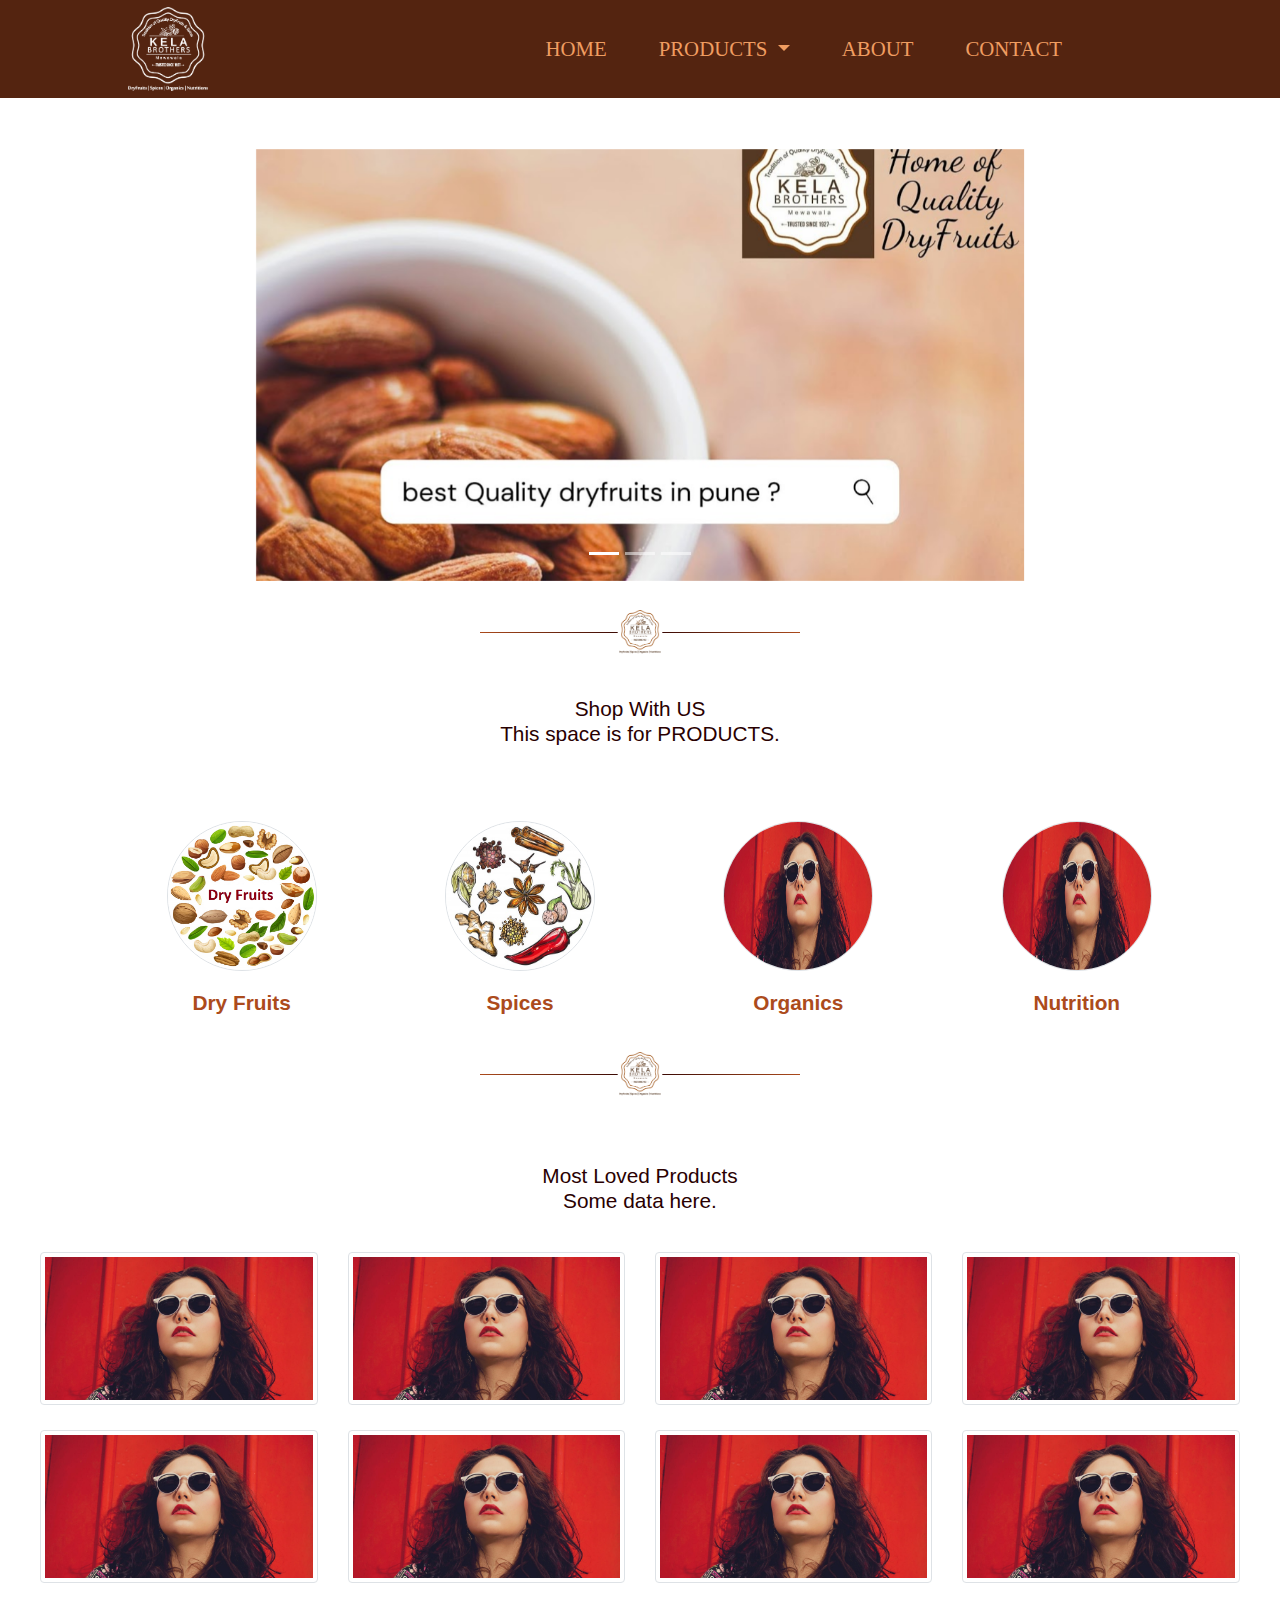
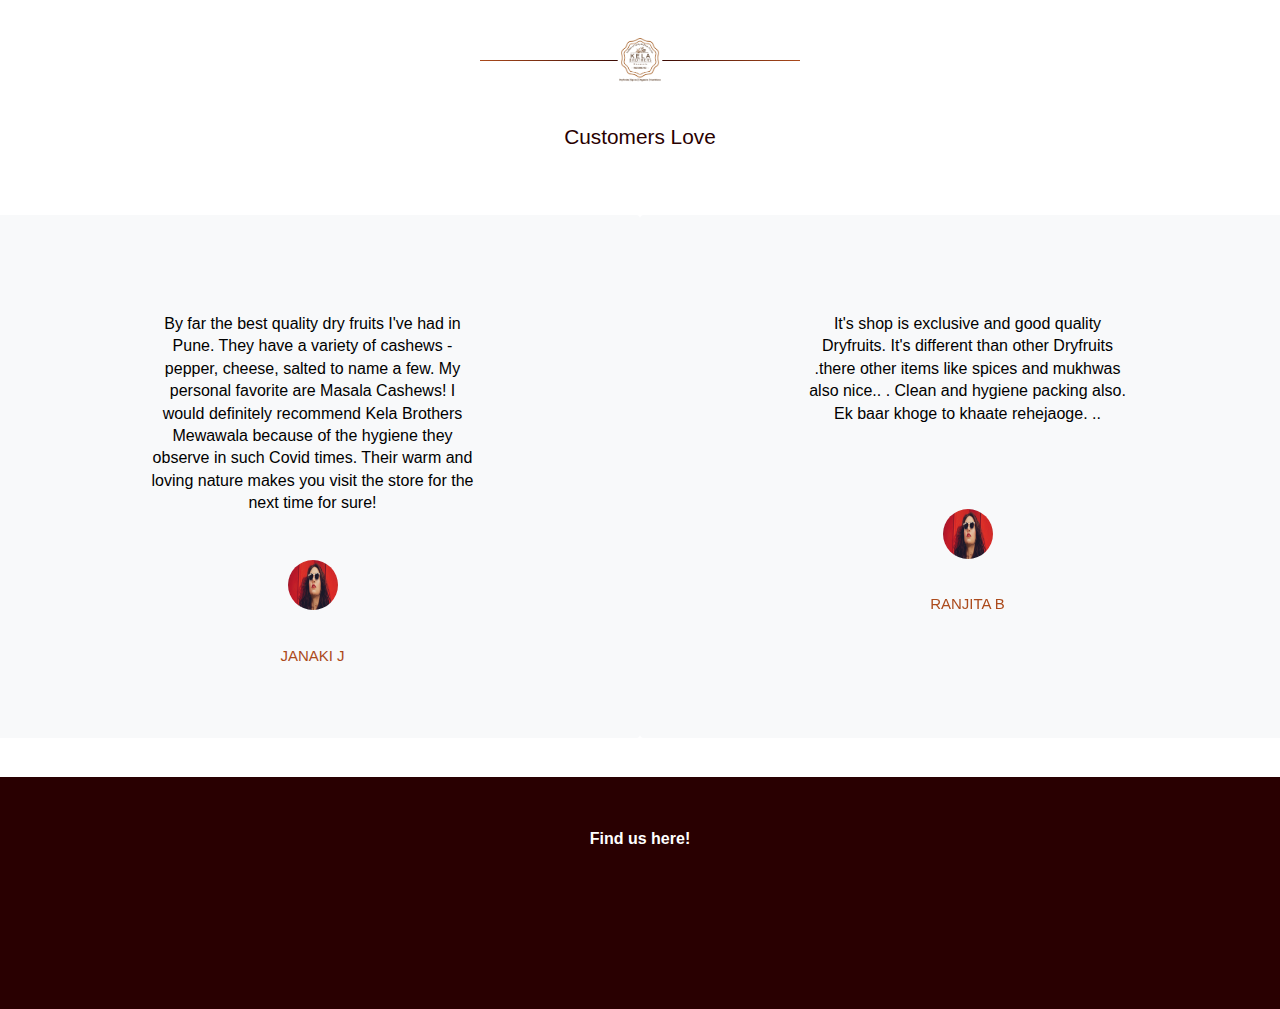
<file: index.html>
<!DOCTYPE html>
<html>

<head>
  <link rel="stylesheet" href="https://cdnjs.cloudflare.com/ajax/libs/font-awesome/5.15.1/css/all.min.css" integrity="sha512-+4zCK9k+qNFUR5X+cKL9EIR+ZOhtIloNl9GIKS57V1MyNsYpYcUrUeQc9vNfzsWfV28IaLL3i96P9sdNyeRssA==" crossorigin="anonymous">
  <link rel="stylesheet" href="https://stackpath.bootstrapcdn.com/bootstrap/4.5.2/css/bootstrap.min.css" integrity="sha384-JcKb8q3iqJ61gNV9KGb8thSsNjpSL0n8PARn9HuZOnIxN0hoP+VmmDGMN5t9UJ0Z" crossorigin="anonymous">
  <link href="stylesheets/style.css" rel="stylesheet" type="text/css">
  <script src="https://code.jquery.com/jquery-3.5.1.slim.min.js" integrity="sha384-DfXdz2htPH0lsSSs5nCTpuj/zy4C+OGpamoFVy38MVBnE+IbbVYUew+OrCXaRkfj" crossorigin="anonymous"></script>
  <script src="https://cdn.jsdelivr.net/npm/popper.js@1.16.1/dist/umd/popper.min.js" integrity="sha384-9/reFTGAW83EW2RDu2S0VKaIzap3H66lZH81PoYlFhbGU+6BZp6G7niu735Sk7lN" crossorigin="anonymous"></script>
  <script src="https://stackpath.bootstrapcdn.com/bootstrap/4.5.2/js/bootstrap.min.js" integrity="sha384-B4gt1jrGC7Jh4AgTPSdUtOBvfO8shuf57BaghqFfPlYxofvL8/KUEfYiJOMMV+rV" crossorigin="anonymous"></script>
  <script src="https://code.jquery.com/jquery-1.10.2.js" crossorigin="anonymous"></script>


  <title>Kela Brother's Mewawala | HOME :: H&H Enterprise</title>

</head>

<body>

  <div id="header">
  </div>

  <div class="bannerSection">

    <div id="bannerCarousel" class="carousel slide" data-ride="carousel">
      <ol class="carousel-indicators">
        <li data-target="#bannerCarousel" data-slide-to="0" class="active"></li>
        <li data-target="#bannerCarousel" data-slide-to="1"></li>
        <li data-target="#bannerCarousel" data-slide-to="2"></li>
      </ol>
      <div class="carousel-inner">
        <div class="carousel-item active">
          <img src="images/bannerImage1.jpg" class="banner-image d-block mx-auto">
        </div>
        <div class="carousel-item">
          <img src="images/bannerImage3.png" class="banner-image d-block mx-auto">
        </div>
        <div class="carousel-item">
          <img src="images/bannerImage4.png" class="banner-image d-block mx-auto">
        </div>
      </div>
      <a class="carousel-control-prev" href="#bannerCarousel" role="button" data-slide="prev">
        <span class="carousel-control-prev-icon"></span>
        <span class="sr-only">Previous</span>
      </a>
      <a class="carousel-control-next" href="#bannerCarousel" role="button" data-slide="next">
        <span class="carousel-control-next-icon"></span>
        <span class="sr-only">Next</span>
      </a>
    </div>
  </div>

    <hr />

  <div class="protypes">
    <h3>Shop With US<br>This space is for PRODUCTS.</h3>

    <div class="container products-background">
      <div class="products products-three row">
        <div class="col-6 col-lg-3 col-sm-3">
          <a href="dryFruits.html">
            <img src="images/dryFruitsIndex.png" class="product-image rounded-circle border border-black" width="150" height="150">
            <h2>Dry Fruits</h2>
          </a>
        </div>
        <div class="col-6 col-lg-3 col-sm-3">
          <a href="spices.html">
            <img src="images/spicesIndex.png" class="product-image rounded-circle border border-black" width="150" height="150">
            <h2>Spices</h2>
          </a>
        </div>
        <div class="col-6 col-lg-3 col-sm-3">
          <a href="organics.html">
            <img src="images/bg1.jpg" class="product-image rounded-circle border border-black" width="150" height="150">
            <h2>Organics</h2>
          </a>
        </div>
        <div class="col-6 col-lg-3 col-sm-3">
          <a href="nutrition.html">
            <img src="images/bg1.jpg" class="product-image rounded-circle border border-black" width="150" height="150">
            <h2>Nutrition</h2>
          </a>
        </div>
      </div>
    </div>
  </div>

    <hr />

  <div class="recommendedProducts">
    <h3>Most Loved Products<br>Some data here.</h3>
    <div class="pulse-animate">
      <div class="row recommendedProductsRow">
        <div class="col-lg-3 col-md-3 col-sm-3">
          <img class="img-thumbnail" src="images/bg1.jpg" alt="Snow" style="width:100%">
        </div>
        <div class="col-lg-3 col-md-3 col-sm-3">
          <img class="img-thumbnail" src="images/bg1.jpg" alt="Forest" style="width:100%">
        </div>
        <div class="col-lg-3 col-md-3 col-sm-3">
          <img class="img-thumbnail" src="images/bg1.jpg" alt="Mountains" style="width:100%">
        </div>
        <div class="col-lg-3 col-md-3 col-sm-3">
          <img class="img-thumbnail" src="images/bg1.jpg" alt="Mountains" style="width:100%">
        </div>
      </div>
      <div class="row recommendedProductsRow">
        <div class="col-lg-3 col-md-3 col-sm-3">
          <img class="img-thumbnail" src="images/bg1.jpg" alt="Snow" style="width:100%">
        </div>
        <div class="col-lg-3 col-md-3 col-sm-3">
          <img class="img-thumbnail" src="images/bg1.jpg" alt="Forest" style="width:100%">
        </div>
        <div class="col-lg-3 col-md-3 col-sm-3">
          <img class="img-thumbnail" src="images/bg1.jpg" alt="Mountains" style="width:100%">
        </div>
        <div class="col-lg-3 col-md-3 col-sm-3">
          <img class="img-thumbnail" src="images/bg1.jpg" alt="Mountains" style="width:100%">
        </div>
      </div>
    </div>
  </div>

    <hr />

  <div class="testimonialSection">
    <h3>Customers Love</h3>

    <div class="container">
      <div id="testimonialCarousel" class="carousel slide" data-ride="carousel">
        <!-- Indicators -->
        <ol class="carousel-indicators">
          <li data-target="#testimonialCarousel" data-slide-to="0" class="active"></li>
          <li data-target="#testimonialCarousel" data-slide-to="1"></li>
          <li data-target="#testimonialCarousel" data-slide-to="2"></li>
        </ol>

        <!-- Wrapper for slides -->
        <div class="carousel-inner">
          <div class="carousel-item active">
            <div class="row">
              <div class="col-lg-6 col-md-6 col-sm-6 testimonial bg-light text-center rounded">
                <i class="fas fa-quote-left fa-lg"></i>
                <p>By far the best quality dry fruits I've had in Pune. They have a variety of cashews -pepper, cheese, salted to name a few. My personal favorite are Masala Cashews! I would definitely recommend Kela Brothers Mewawala because of the
                  hygiene they observe in such Covid times. Their warm and loving nature makes you visit the store for the next time for sure!</p><img class="rounded-circle" src="images/bg1.jpg" width="50" height="50">
                <h5>Janaki J</h5>
              </div>
              <div class="col-lg-6 col-md-6 col-sm-6 testimonial bg-light text-center rounded">
                <i class="fas fa-quote-left fa-lg"></i>
                <p>It's shop is exclusive and good quality Dryfruits. It's different than other Dryfruits .there other items like spices and mukhwas also nice.. . Clean and hygiene packing also. Ek baar khoge to khaate rehejaoge. ..</p><img
                  class="rounded-circle" src="images/bg1.jpg" width="50" height="50">
                <h5>Ranjita B</h5>
              </div>
            </div>
          </div>

          <div class="carousel-item">
            <div class="row">
              <div class="col-lg-3 col-md-3 col-sm-3 testimonial bg-light text-center rounded">
                <i class="fas fa-quote-left fa-lg"></i>
                <p>Visit once before buying dryfruits & spices for world class quality.</p><img class="rounded-circle" src="images/bg1.jpg" width="50" height="50">
                <h5>Tejas K</h5>
              </div>
              <div class="col-lg-3 col-md-3 col-sm-3 testimonial bg-light text-center rounded">
                <i class="fas fa-quote-left fa-lg"></i>
                <p>Visit once before buying dryfruits & spices for world class quality.</p><img class="rounded-circle" src="images/bg1.jpg" width="50" height="50">
                <h5>Tejas K</h5>
              </div>
              <div class="col-lg-3 col-md-3 col-sm-3 testimonial bg-light text-center rounded">
                <i class="fas fa-quote-left fa-lg"></i>
                <p>Visit once before buying dryfruits & spices for world class quality.</p><img class="rounded-circle" src="images/bg1.jpg" width="50" height="50">
                <h5>Tejas K</h5>
              </div>
              <div class="col-lg-3 col-md-3 col-sm-3 testimonial bg-light text-center rounded">
                <i class="fas fa-quote-left fa-lg"></i>
                <p>Visit once before buying dryfruits & spices for world class quality.</p><img class="rounded-circle" src="images/bg1.jpg" width="50" height="50">
                <h5>Tejas K</h5>
              </div>
            </div>
          </div>

          <div class="carousel-item">
            <div class="row">
              <div class="col-lg-4 col-md-4 col-sm-4 testimonial bg-light text-center rounded">
                <i class="fas fa-quote-left fa-lg"></i>
                <p>Lorem ipsum dolor sit amet, consectetur adipiscing elit, sed do eiusmod tempor incididunt ut labore et dolore magna aliqua. Ut enim ad minim veniam, quis nostrud exercitation ullamco laboris</p><img class="rounded-circle"
                  src="images/bg1.jpg" width="50" height="50">
                <h5>Tony Sam</h5>
              </div>
              <div class="col-lg-4 col-md-4 col-sm-4 testimonial bg-light text-center rounded">
                <i class="fas fa-quote-left fa-lg"></i>
                <p>Lorem ipsum dolor sit amet, consectetur adipiscing elit, sed do eiusmod tempor incididunt ut labore et dolore magna aliqua. Ut enim ad minim veniam, quis nostrud exercitation ullamco laboris</p><img class="rounded-circle"
                  src="images/bg1.jpg" width="50" height="50">
                <h5>Tony Sam</h5>
              </div>
              <div class="col-lg-4 col-md-4 col-sm-4 testimonial bg-light text-center rounded">
                <i class="fas fa-quote-left fa-lg"></i>
                <p>Lorem ipsum dolor sit amet, consectetur adipiscing elit, sed do eiusmod tempor incididunt ut labore et dolore magna aliqua. Ut enim ad minim veniam, quis nostrud exercitation ullamco laboris</p><img class="rounded-circle"
                  src="images/bg1.jpg" width="50" height="50">
                <h5>Tony Sam</h5>
              </div>
            </div>
          </div>
        </div>

        <!-- Left and right controls -->
        <a class="carousel-control-prev" href="#testimonialCarousel" data-slide="prev">
          <span class="glyphicon glyphicon-chevron-left"></span>
          <span class="sr-only">Previous</span>
        </a>
        <a class="carousel-control-next" href="#testimonialCarousel" data-slide="next">
          <span class="glyphicon glyphicon-chevron-right"></span>
          <span class="sr-only">Next</span>
        </a>
      </div>
    </div>
  </div>

    <!-- <hr /> -->

  <!-- <div class="foundersSection">
    <h3>Pioneers</h3>
    <div class="card-deck">

      <div class="card">
        <img class="card-img-top" src="images/bg1.jpg" />
        <div class="card-body">
          <h4 class="card-title">Name 1</h4>
          <p>Some information about Name1</p>
        </div>
        <div class="card-footer">
          <h6 class="card-text">Founder</h6>
        </div>
      </div>

      <div class="card">
        <img class="card-img-top" src="images/bg1.jpg" />
        <div class="card-body">
          <h4 class="card-title">Name 2</h4>
          <p>Some information about Name2</p>
        </div>
        <div class="card-footer">
          <h6 class="card-text">Founder</h6>
        </div>
      </div>

      <div class="card">
        <img class="card-img-top" src="images/bg1.jpg" />
        <div class="card-body">
          <h4 class="card-title">Name 3</h4>
          <p>Some information about Name3</p>
        </div>
        <div class="card-footer">
          <h6 class="card-text">Founder</h6>
        </div>
      </div>

      <div class="card">
        <img class="card-img-top" src="images/bg1.jpg" />
        <div class="card-body">
          <h4 class="card-title">Name 4</h4>
          <p>Some information about Name4</p>
        </div>
        <div class="card-footer">
          <h6 class="card-text">Founder</h6>
        </div>
      </div>

      <div class="card">
        <img class="card-img-top" src="images/bg1.jpg" />
        <div class="card-body">
          <h4 class="card-title">Name 5</h4>
          <p>Some information about Name5</p>
        </div>
        <div class="card-footer">
          <h6 class="card-text">Founder</h6>
        </div>
      </div>


    </div>
  </div> -->

  <div id="footer">
  </div>

  <script src="js/headerFooter.js"></script>

</body>

</html>
</file>
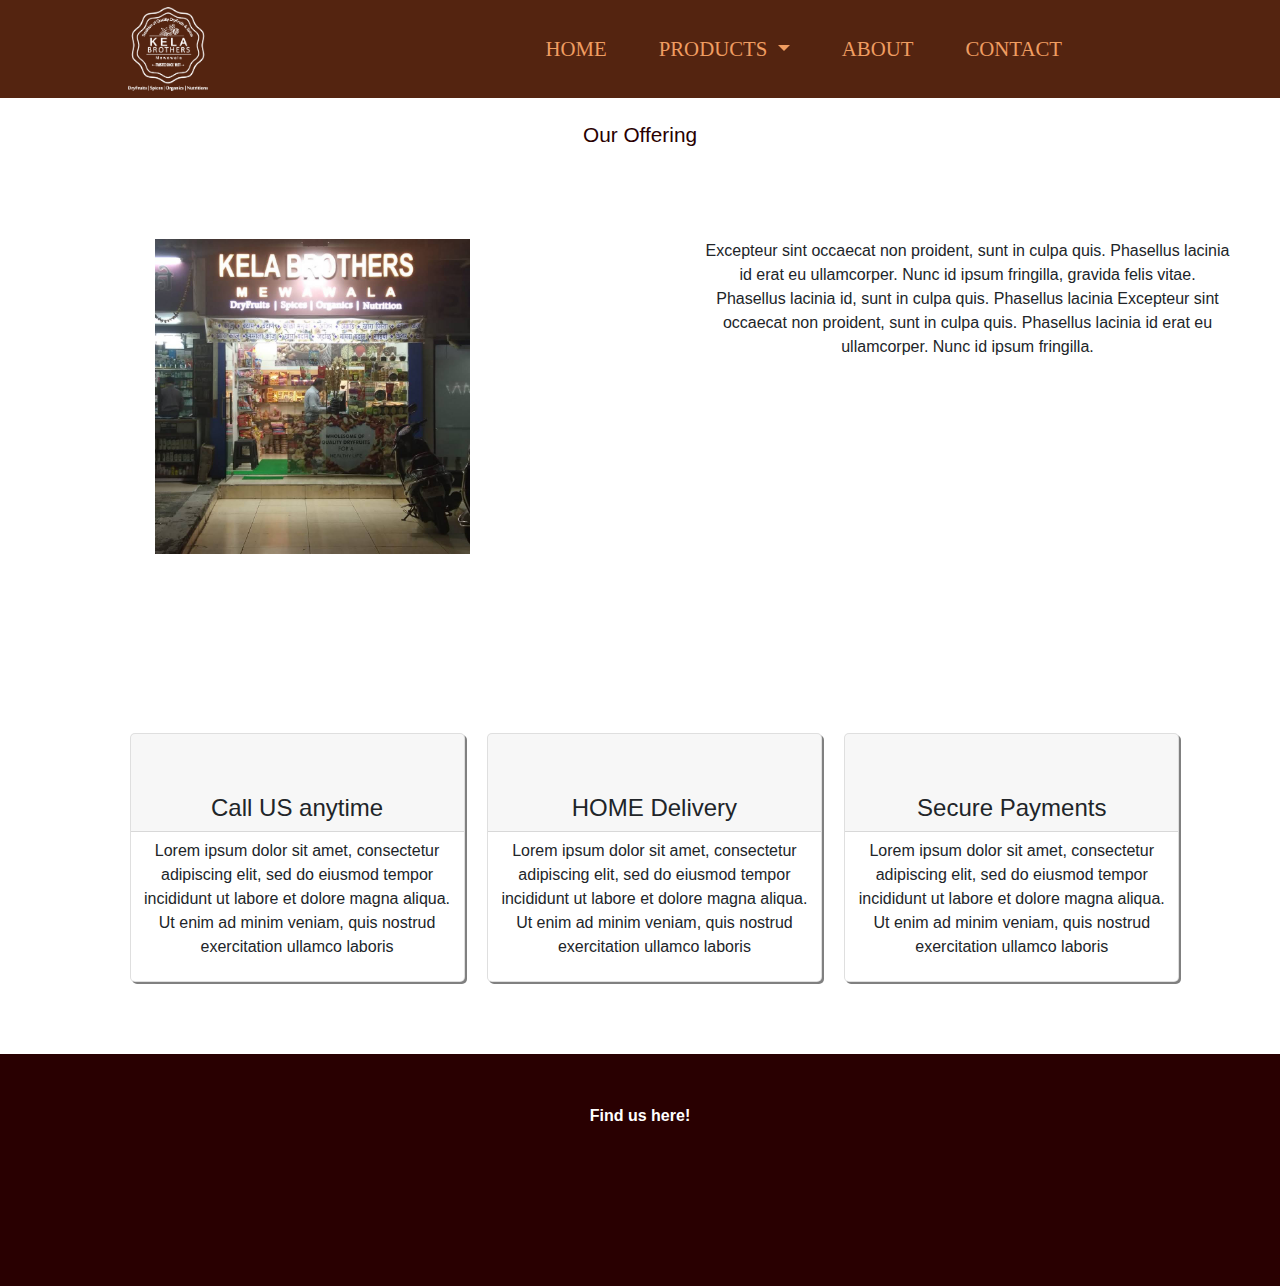
<file: about.html>
<!DOCTYPE html>
<html>

<head>
  <link rel="stylesheet" href="https://cdnjs.cloudflare.com/ajax/libs/font-awesome/5.15.1/css/all.min.css" integrity="sha512-+4zCK9k+qNFUR5X+cKL9EIR+ZOhtIloNl9GIKS57V1MyNsYpYcUrUeQc9vNfzsWfV28IaLL3i96P9sdNyeRssA==" crossorigin="anonymous">
  <link rel="stylesheet" href="https://stackpath.bootstrapcdn.com/bootstrap/4.5.2/css/bootstrap.min.css" integrity="sha384-JcKb8q3iqJ61gNV9KGb8thSsNjpSL0n8PARn9HuZOnIxN0hoP+VmmDGMN5t9UJ0Z" crossorigin="anonymous">
  <link href="stylesheets/style.css" rel="stylesheet" type="text/css">
  <script src="https://code.jquery.com/jquery-3.5.1.slim.min.js" integrity="sha384-DfXdz2htPH0lsSSs5nCTpuj/zy4C+OGpamoFVy38MVBnE+IbbVYUew+OrCXaRkfj" crossorigin="anonymous"></script>
  <script src="https://cdn.jsdelivr.net/npm/popper.js@1.16.1/dist/umd/popper.min.js" integrity="sha384-9/reFTGAW83EW2RDu2S0VKaIzap3H66lZH81PoYlFhbGU+6BZp6G7niu735Sk7lN" crossorigin="anonymous"></script>
  <script src="https://stackpath.bootstrapcdn.com/bootstrap/4.5.2/js/bootstrap.min.js" integrity="sha384-B4gt1jrGC7Jh4AgTPSdUtOBvfO8shuf57BaghqFfPlYxofvL8/KUEfYiJOMMV+rV" crossorigin="anonymous"></script>
  <script src="https://code.jquery.com/jquery-1.10.2.js" crossorigin="anonymous"></script>


  <title>Kela Brother's Mewawala | ABOUT :: H&H Enterprise</title>

</head>

<body>

  <div id="header">
  </div>

  <div class="about-body">
    <h3>Our Offering</h3>

    <div class="row Aboutexp">
      <div class="col-lg-6 col-md-6 col-sm-6 about-section">
        <div class="img-wrapper">
          <img src="images/aboutImage1.jpeg">
        </div>
      </div>
      <div class="col-lg-6 col-md-6 col-sm-6 about-section">
        <p>Excepteur sint occaecat non proident, sunt in culpa quis. Phasellus lacinia id erat eu ullamcorper.
          Nunc id ipsum fringilla, gravida felis vitae. Phasellus lacinia id, sunt in culpa quis. Phasellus lacinia
          Excepteur sint occaecat non proident, sunt in culpa quis. Phasellus lacinia id erat eu ullamcorper. Nunc id ipsum fringilla.</p>
      </div>

    </div>
    <div class="container mt-5 ml-3">
      <div class="row about-row p-5">
        <div class="card col-md-4 about-card">
          <div class="text-center rounded">
            <div class="card-header about-card-header">
              <i class="fas fa-phone" aria-hidden="true"></i>
              <h4>Call US anytime</h4>
            </div>
            <p>Lorem ipsum dolor sit amet, consectetur adipiscing elit, sed do eiusmod tempor incididunt ut
              labore et dolore magna aliqua. Ut enim ad minim veniam, quis nostrud exercitation ullamco laboris</p>

          </div>
        </div>

        <div class="card col-md-4 about-card">
          <div class="text-center rounded">
            <div class="card-header about-card-header">
              <i class="fas fa-truck"></i>
              <h4>HOME Delivery</h4>
            </div>
            <p>Lorem ipsum dolor sit amet, consectetur adipiscing elit, sed do eiusmod tempor incididunt ut
              labore et dolore magna aliqua. Ut enim ad minim veniam, quis nostrud exercitation ullamco laboris</p>

          </div>
        </div>
        <div class="card col-md-4 about-card">
          <div class="text-center rounded">
            <div class="card-header about-card-header">
              <i class="fas fa-wallet"></i>
              <h4>Secure Payments</h4>
            </div>
            <p>Lorem ipsum dolor sit amet, consectetur adipiscing elit, sed do eiusmod tempor incididunt ut
              labore et dolore magna aliqua. Ut enim ad minim veniam, quis nostrud exercitation ullamco laboris</p>

          </div>
        </div>


      </div>
    </div>
  </div>

  <div id="footer">
  </div>

  <script src="js/headerFooter.js"></script>

</body>

</html>
</file>
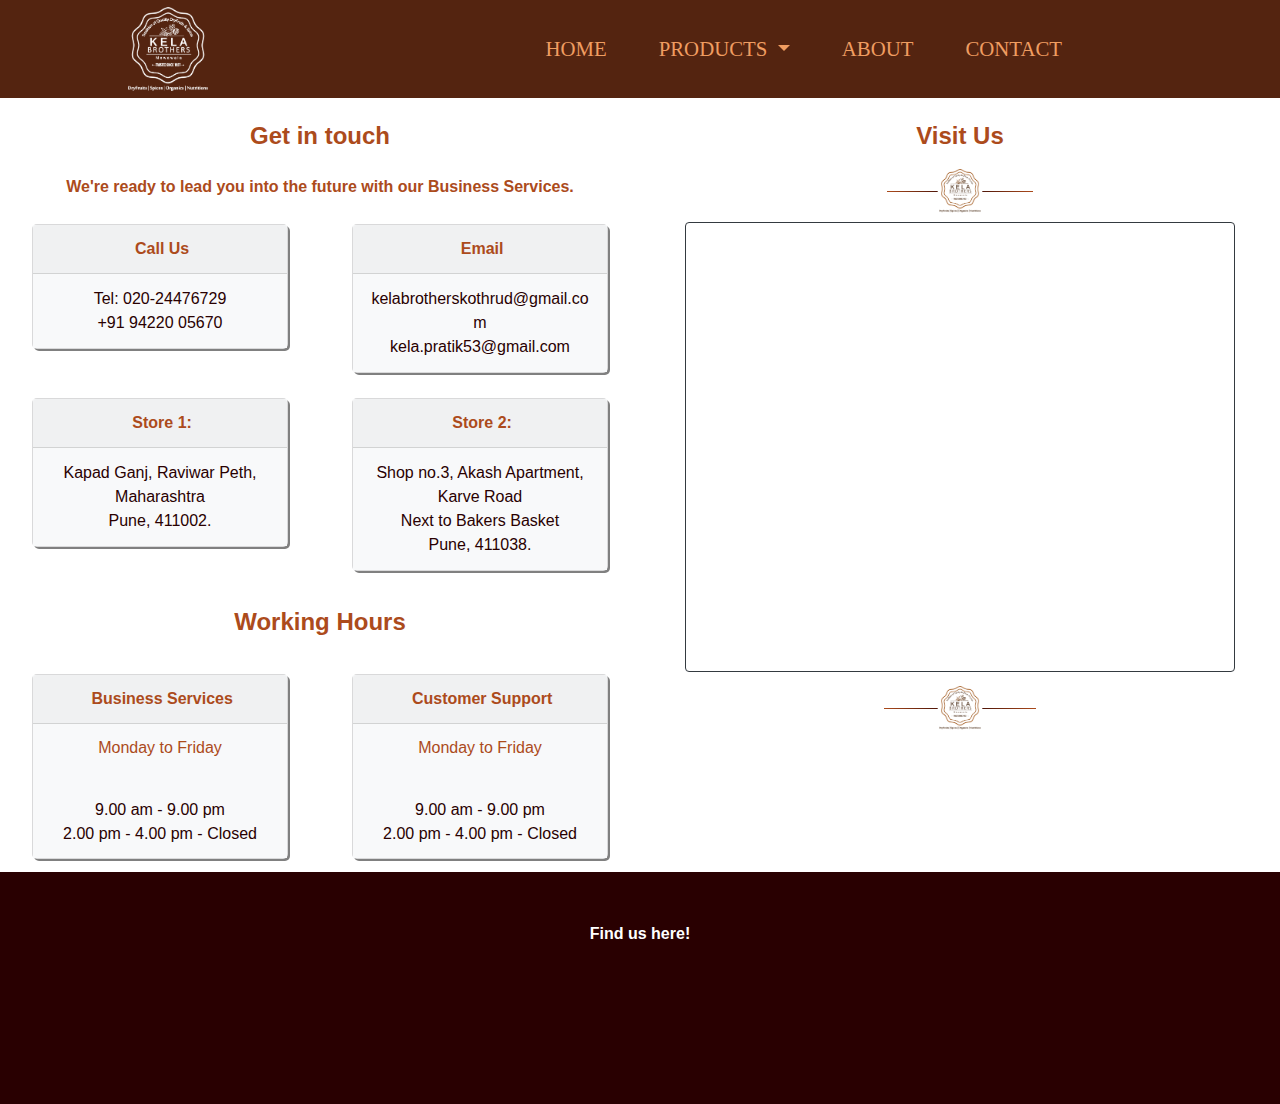
<file: contact.html>
<!DOCTYPE html>
<html>

<head>
  <link rel="stylesheet" href="https://cdnjs.cloudflare.com/ajax/libs/font-awesome/5.15.1/css/all.min.css" integrity="sha512-+4zCK9k+qNFUR5X+cKL9EIR+ZOhtIloNl9GIKS57V1MyNsYpYcUrUeQc9vNfzsWfV28IaLL3i96P9sdNyeRssA==" crossorigin="anonymous">
  <link rel="stylesheet" href="https://stackpath.bootstrapcdn.com/bootstrap/4.5.2/css/bootstrap.min.css" integrity="sha384-JcKb8q3iqJ61gNV9KGb8thSsNjpSL0n8PARn9HuZOnIxN0hoP+VmmDGMN5t9UJ0Z" crossorigin="anonymous">
  <link href="stylesheets/style.css" rel="stylesheet" type="text/css">
  <script src="https://code.jquery.com/jquery-3.5.1.slim.min.js" integrity="sha384-DfXdz2htPH0lsSSs5nCTpuj/zy4C+OGpamoFVy38MVBnE+IbbVYUew+OrCXaRkfj" crossorigin="anonymous"></script>
  <script src="https://cdn.jsdelivr.net/npm/popper.js@1.16.1/dist/umd/popper.min.js" integrity="sha384-9/reFTGAW83EW2RDu2S0VKaIzap3H66lZH81PoYlFhbGU+6BZp6G7niu735Sk7lN" crossorigin="anonymous"></script>
  <script src="https://stackpath.bootstrapcdn.com/bootstrap/4.5.2/js/bootstrap.min.js" integrity="sha384-B4gt1jrGC7Jh4AgTPSdUtOBvfO8shuf57BaghqFfPlYxofvL8/KUEfYiJOMMV+rV" crossorigin="anonymous"></script>
  <script src="https://code.jquery.com/jquery-1.10.2.js" crossorigin="anonymous"></script>

  <title>Kela Brother's Mewawala | CONTACT :: H&H Enterprise</title>

</head>

<body>


  <div id="header">
  </div>

  <div class="row contact-page-main">
    <div class="col-lg-6 col-md-6 col-sm-6 contact-left">
      <div class="cont-details">
        <h3 class=" "><i class="far fa-hand-point-right"></i><b> Get in touch</b></h3>
        <p class="contact-text">We're ready to lead you into the future with our Business Services.</p>
        <div class="row">
          <div class="col-lg-6 col-md-6 col-sm-6 contact-block">
            <div class="card bg-light contact-card">
              <div class="card-body bg-light contact-card-body">
                <div class="card-header contact-card-header"><i class="fa fa-phone" aria-hidden="true"></i> Call Us</div>
                <p class="card-text contact-card-text">Tel: 020-24476729 <br>
                  +91 94220 05670 </p>
              </div>
            </div>
          </div>
          <div class="col-lg-6 col-md-6 col-sm-6 contact-block">
            <div class="card bg-light contact-card">
              <div class="card-body bg-light contact-card-body">
                <div class="card-header contact-card-header"><i class="fa fa-envelope" aria-hidden="true"></i> Email</div>
                <p class="card-text contact-card-text">kelabrotherskothrud@gmail.com <br>
                  kela.pratik53@gmail.com</p>
              </div>
            </div>
          </div>
        </div>

        <div class="row">
          <div class="col-lg-6 col-md-6 col-sm-6 contact-block">
            <div class="card bg-light contact-card">
              <div class="card-body bg-light contact-card-body">
                <div class="card-header contact-card-header"><i class="fa fa-map-marker-alt" aria-hidden="true"></i> Store 1:</div>
                <p class="card-text contact-card-text">
                  Kapad Ganj, Raviwar Peth,<br>
                  Maharashtra <br>
                  Pune, 411002.
                </p>
              </div>
            </div>
          </div>
          <div class="col-lg-6 col-md-6 col-sm-6 contact-block">
            <div class="card bg-light contact-card">
              <div class="card-body bg-light contact-card-body">
                <div class="card-header contact-card-header"><i class="fa fa-map-marker-alt" aria-hidden="true"></i> Store 2:</div>
                <p class="card-text contact-card-text">
                  Shop no.3, Akash Apartment, Karve Road<br>
                  Next to Bakers Basket<br>
                  Pune, 411038.
                </p>
              </div>
            </div>
          </div>
        </div>
      </div>
      <div class="cont-details">
        <h3 class=" "><i class="far fa-clock"></i><b> Working Hours</b></h3>
        <div class="row">
          <div class="col-lg-6 col-md-6 col-sm-6 contact-block">
            <div class="card bg-light contact-card">
              <div class="card-body bg-light contact-card-body">
                <div class="card-header contact-card-header"><i class="fa fa-globe" aria-hidden="true"></i> Business Services</div>
                <p class="card-title contact-card-title">
                  Monday to Friday</p>
                <p class="card-text contact-card-text">
                  9.00 am - 9.00 pm <br>
                  2.00 pm - 4.00 pm - Closed
                </p>
              </div>
            </div>
          </div>
          <div class="col-lg-6 col-md-6 col-sm-6 contact-block">
            <div class="card bg-light contact-card">
              <div class="card-body bg-light contact-card-body">
                <div class="card-header contact-card-header"><i class="fa fa-globe" aria-hidden="true"></i> Customer Support</div>
                <p class="card-title contact-card-title">
                  Monday to Friday</p>
                <p class="card-text contact-card-text">
                  9.00 am - 9.00 pm <br>
                  2.00 pm - 4.00 pm - Closed
                </p>
              </div>
            </div>
          </div>
        </div>
      </div>
    </div>
    <div class="col-lg-6 col-md-6 col-sm-6 contact-right">
      <div class="contact-map">
        <h3><i class="far fa-compass"></i><b> Visit Us</b></h3>

        <hr />

        <div class="mapouter">
          <div class="gmap_canvas">
            <iframe class="border border-dark rounded" width="550" height="450" id="gmap_canvas" src="https://maps.google.com/maps?q=kela%20brothers&t=&z=13&ie=UTF8&iwloc=&output=embed" frameborder="0" scrolling="no" marginheight="0"
              marginwidth="0"></iframe>
            <a href="https://www.whatismyip-address.com/divi-discount/"></a>
          </div>
        </div>
      </div>

      <hr />

    </div>
  </div>

  <div id="footer">
  </div>

  <script src="js/headerFooter.js"></script>

</body>

</html>
</file>
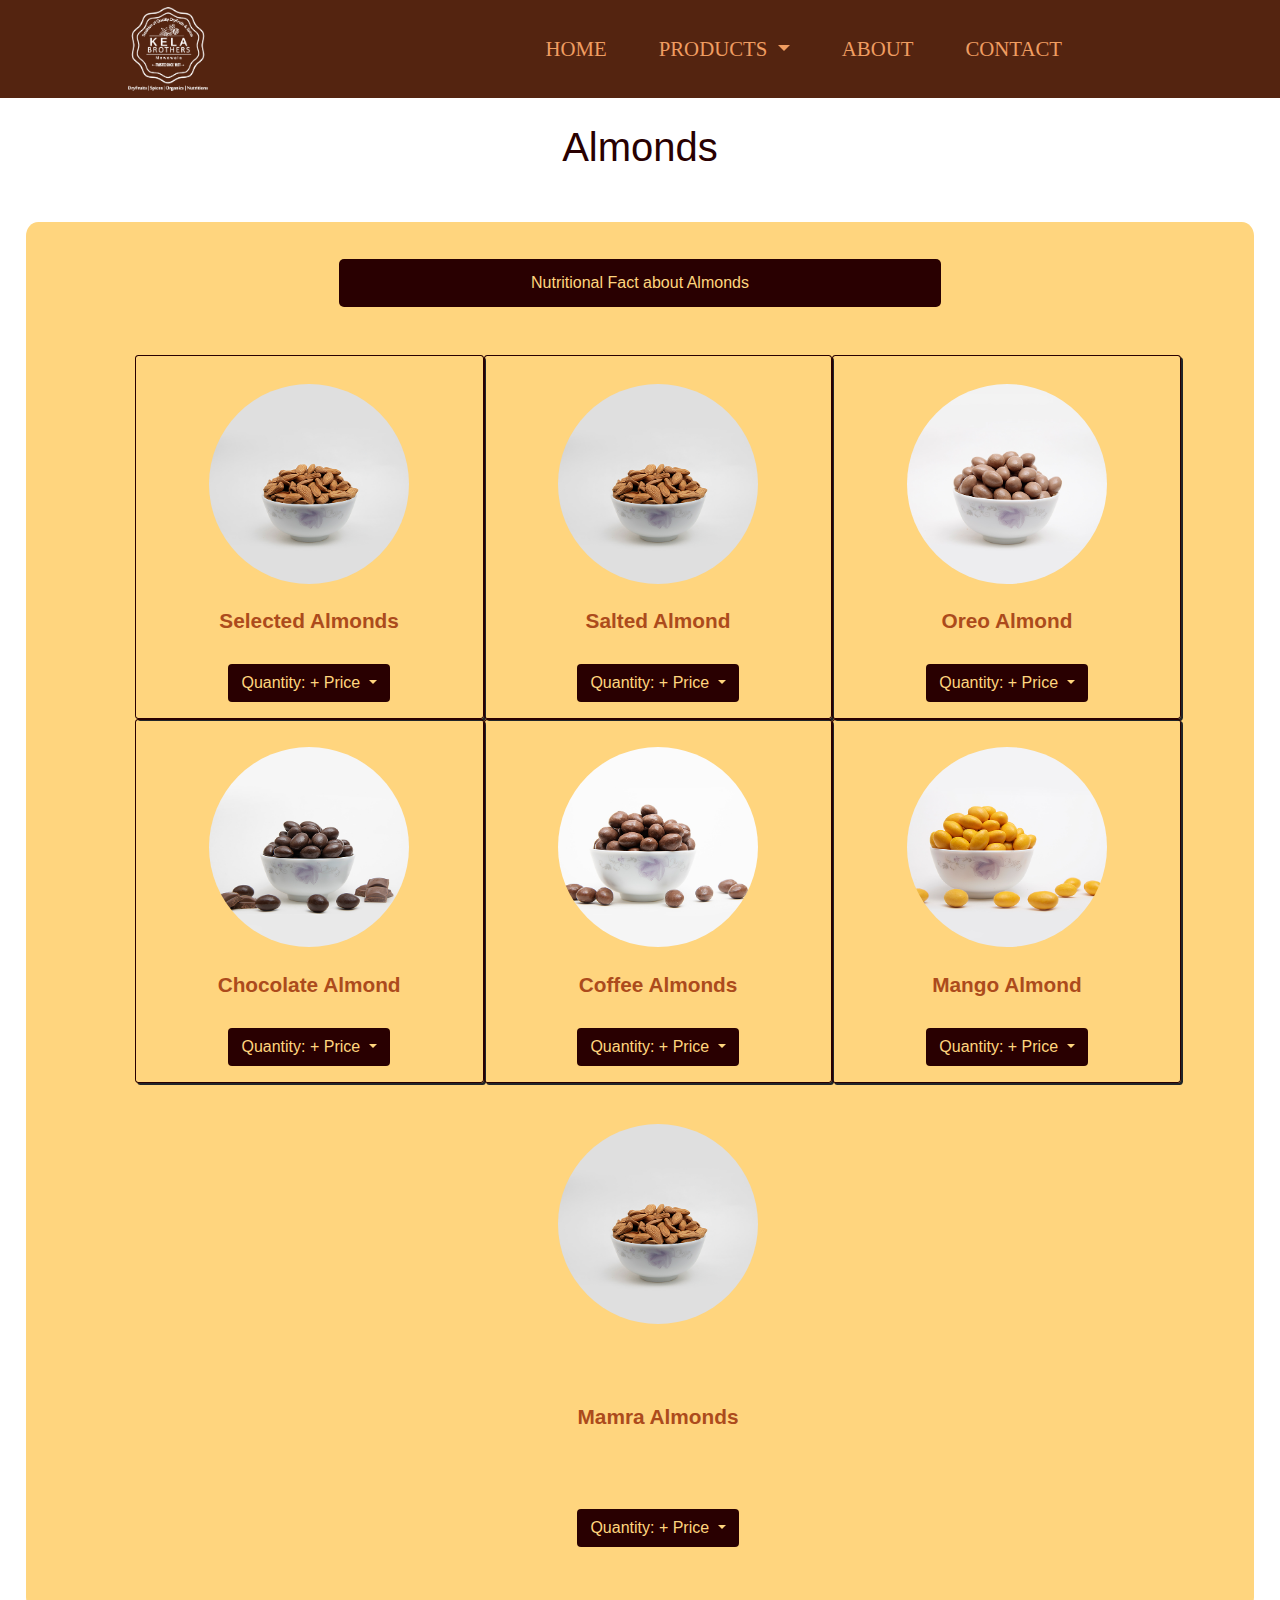
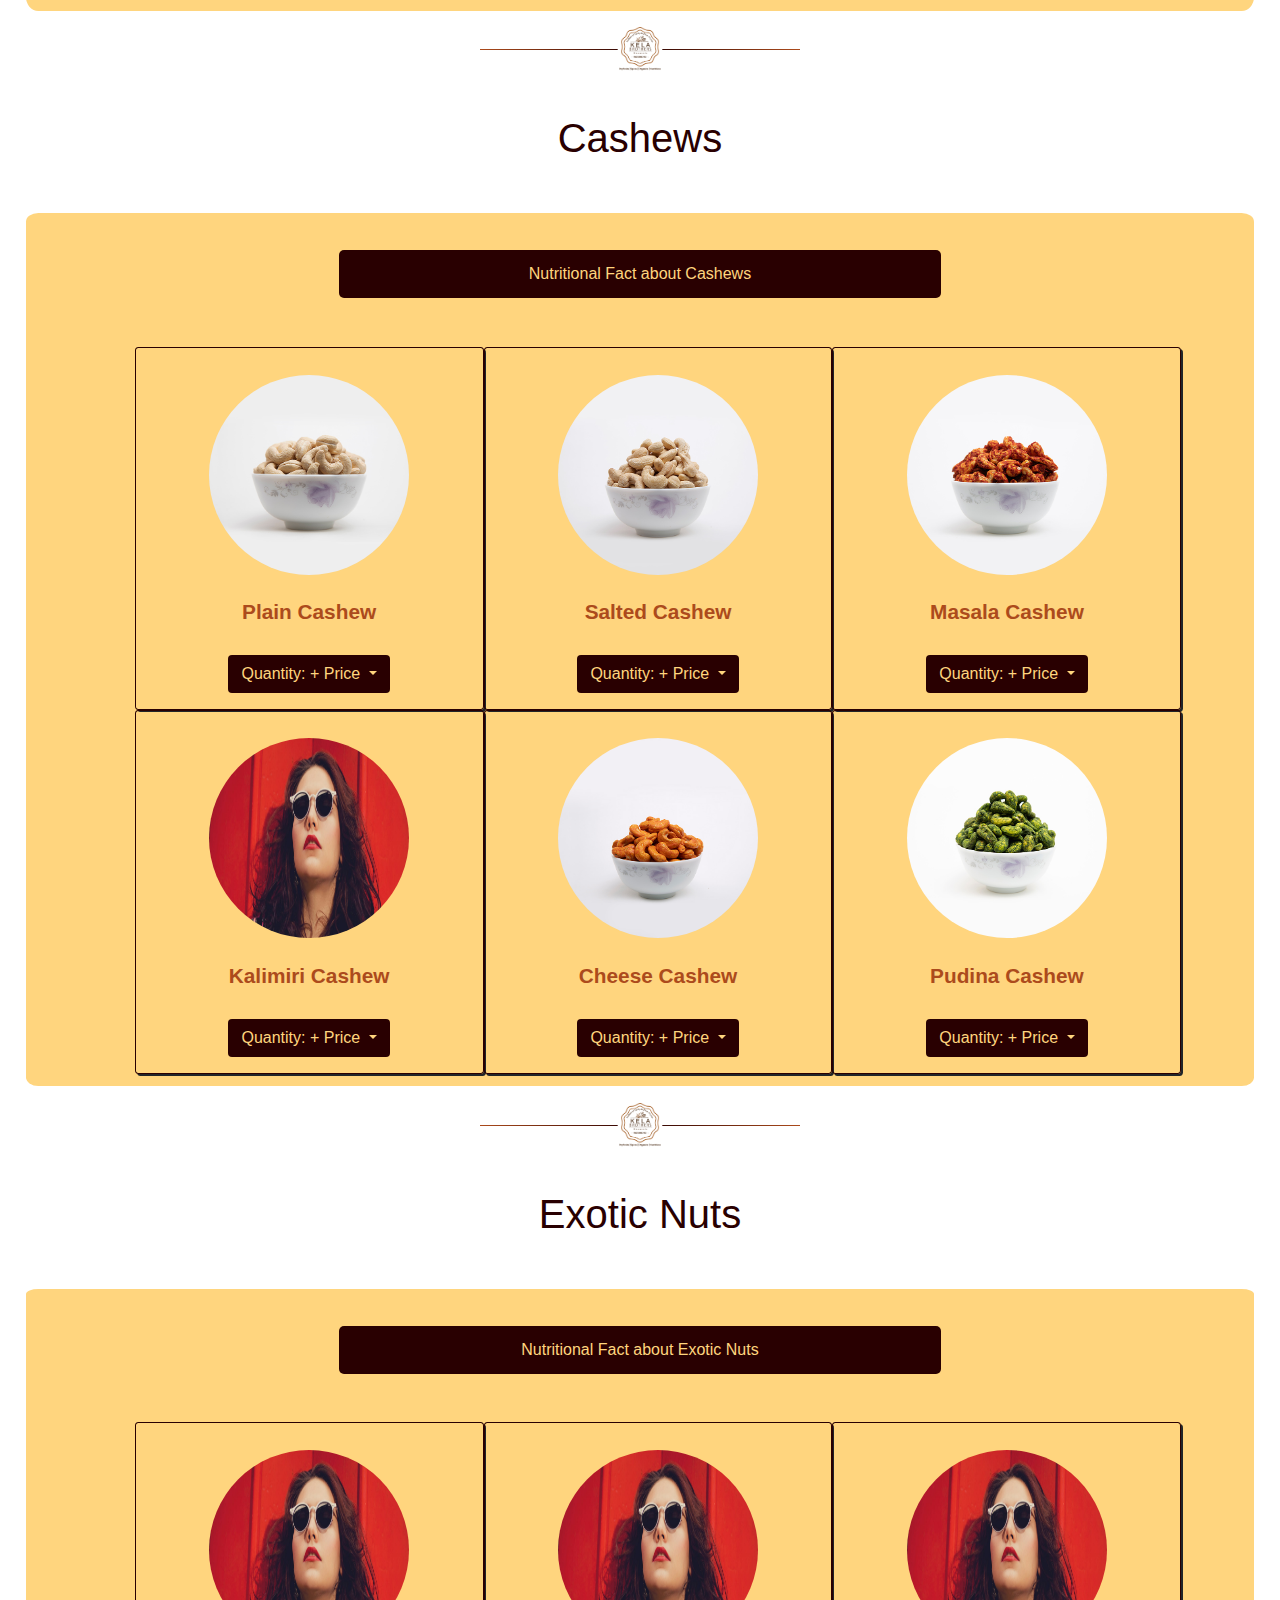
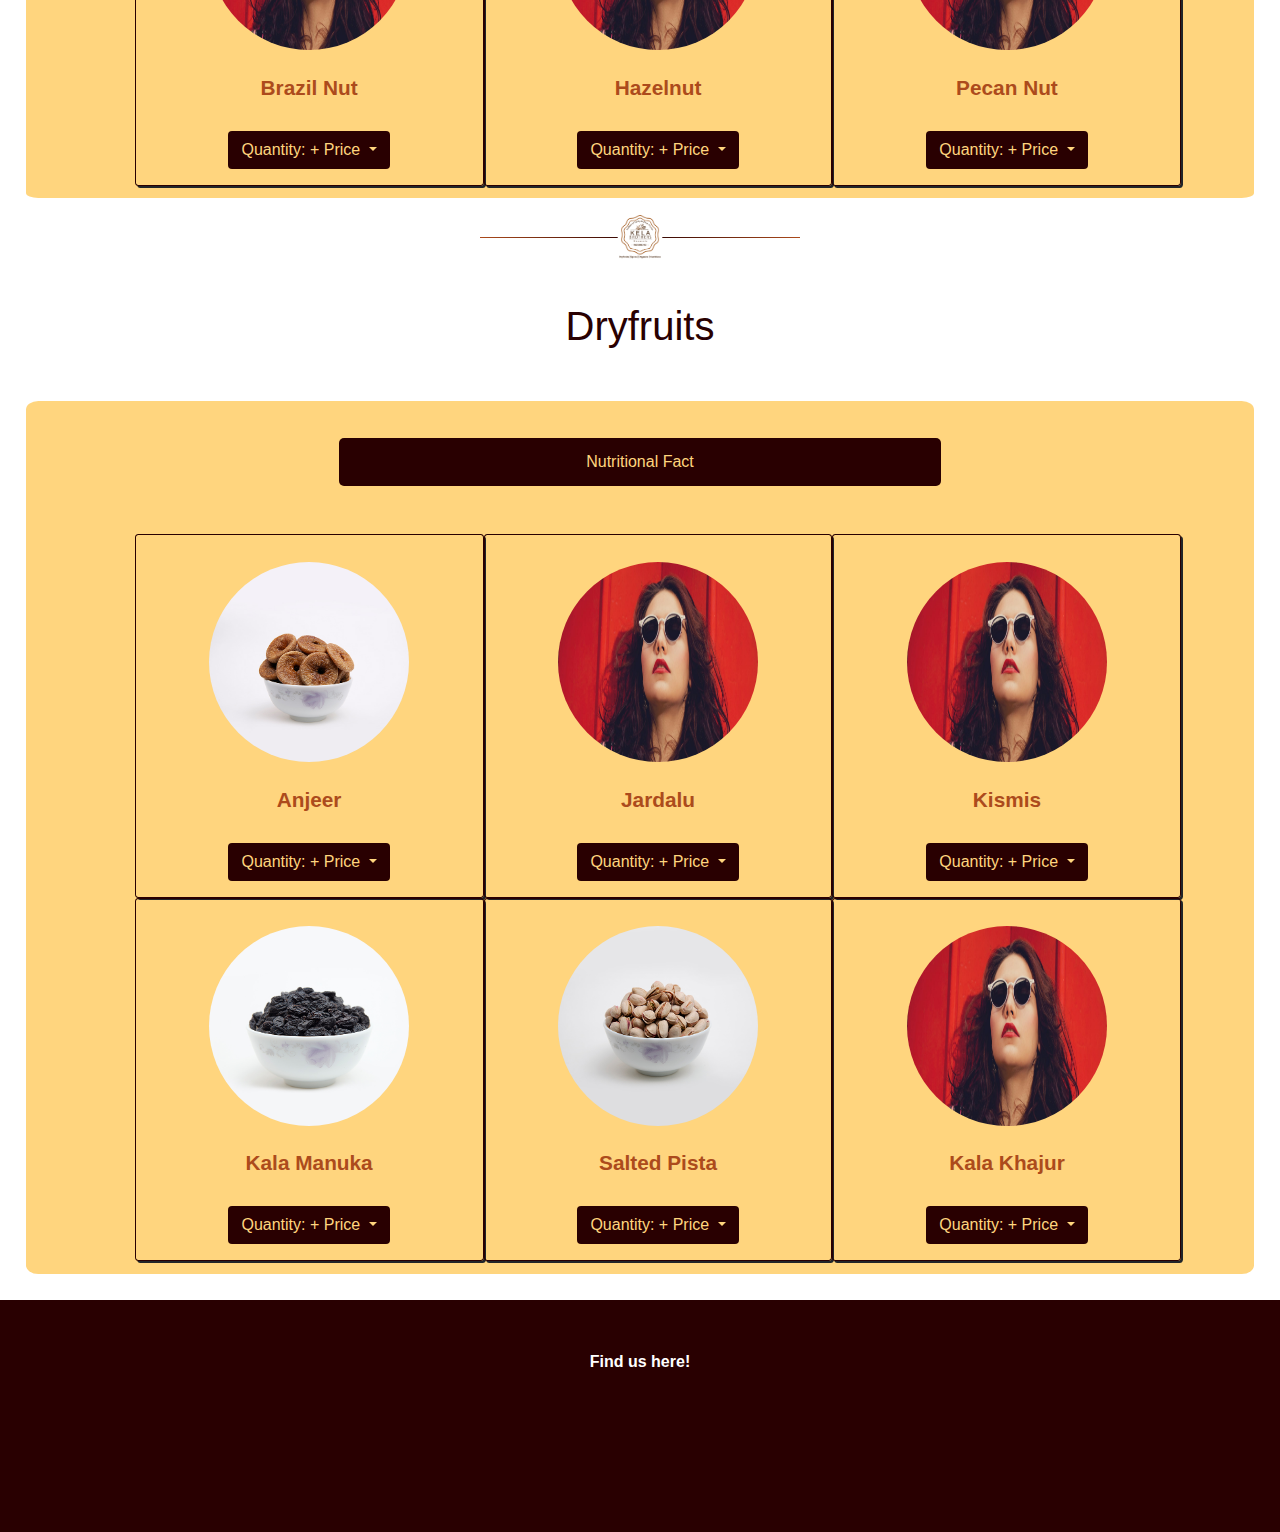
<file: dryFruits.html>
<!DOCTYPE html>
<html>

<head>
  <link rel="stylesheet" href="https://cdnjs.cloudflare.com/ajax/libs/font-awesome/5.15.1/css/all.min.css" integrity="sha512-+4zCK9k+qNFUR5X+cKL9EIR+ZOhtIloNl9GIKS57V1MyNsYpYcUrUeQc9vNfzsWfV28IaLL3i96P9sdNyeRssA==" crossorigin="anonymous">
  <link rel="stylesheet" href="https://stackpath.bootstrapcdn.com/bootstrap/4.5.2/css/bootstrap.min.css" integrity="sha384-JcKb8q3iqJ61gNV9KGb8thSsNjpSL0n8PARn9HuZOnIxN0hoP+VmmDGMN5t9UJ0Z" crossorigin="anonymous">
  <link href="stylesheets/style.css" rel="stylesheet" type="text/css">
  <script src="https://code.jquery.com/jquery-3.5.1.slim.min.js" integrity="sha384-DfXdz2htPH0lsSSs5nCTpuj/zy4C+OGpamoFVy38MVBnE+IbbVYUew+OrCXaRkfj" crossorigin="anonymous"></script>
  <script src="https://cdn.jsdelivr.net/npm/popper.js@1.16.1/dist/umd/popper.min.js" integrity="sha384-9/reFTGAW83EW2RDu2S0VKaIzap3H66lZH81PoYlFhbGU+6BZp6G7niu735Sk7lN" crossorigin="anonymous"></script>
  <script src="https://stackpath.bootstrapcdn.com/bootstrap/4.5.2/js/bootstrap.min.js" integrity="sha384-B4gt1jrGC7Jh4AgTPSdUtOBvfO8shuf57BaghqFfPlYxofvL8/KUEfYiJOMMV+rV" crossorigin="anonymous"></script>
  <script src="https://code.jquery.com/jquery-1.10.2.js" crossorigin="anonymous"></script>

  <title>Kela Brother's Mewawala | DRY FRUITS :: H&H Enterprise</title>

</head>

<body class="dryfruit-main">


  <div id="header">
  </div>

  <div class="dryfruits">
    <div class="protypes" id="sectionName1">
      <div data-target="#dryFruit1">
        <h1>Almonds</h1>
      </div>
      <div id="dryFruit1" class="multi-collapse container dry-fruit-content" data-parent="#sectionName1">
        <div class="dry-fruit-cards">
          <span> Nutritional Fact about Almonds </span>
        </div>
        <div class="products products-three row">
          <div class="col-lg-4 col-md-4 col-sm-4 product-border">
            <div data-toggle="collapse" data-target="#dryFruit1Content1" data-parent="#dryFruit1">
              <img src="images/Almonds.jpg" class="rounded-circle" alt="Cinque Terre" width="200" height="200">
              <h2>Selected Almonds</h2>
              <div class="price-div">
                <button type="button" class="btn dropdown-toggle" data-toggle="dropdown">
                  Quantity: + Price
                </button>
                <div class="price dropdown-menu">
                  <span class="price dropdown-item">1kg: + Rs. 1000</span>
                  <div class="dropdown-divider"></div>
                  <span class="price dropdown-item">500g: + Rs. 500</span>
                  <div class="dropdown-divider"></div>
                  <span class="price dropdown-item">250g: + Rs. 250</span>
                  <div class="dropdown-divider"></div>
                  <span class="price dropdown-item">100g: + Rs. 100</span>
                </div>
              </div>
            </div>
          </div>
          <div class="col-lg-4 col-md-4 col-sm-4 product-border">
            <div data-toggle="collapse" data-target="#dryFruit1Content2" data-parent="#dryFruit1">
              <img src="images/Almonds.jpg" class="rounded-circle" alt="Cinque Terre" width="200" height="200">
              <h2>Salted Almond</h2>
              <div class="price-div">
                <button type="button" class="btn dropdown-toggle" data-toggle="dropdown">
                  Quantity: + Price
                </button>
                <div class="price dropdown-menu">
                  <span class="price dropdown-item">1kg: + Rs. 1200</span>
                  <div class="dropdown-divider"></div>
                  <span class="price dropdown-item">500g: + Rs. 600</span>
                  <div class="dropdown-divider"></div>
                  <span class="price dropdown-item">250g: + Rs. 300</span>
                  <div class="dropdown-divider"></div>
                  <span class="price dropdown-item">100g: + Rs. 120</span>
                </div>
              </div>
            </div>
          </div>
          <div class="col-lg-4 col-md-4 col-sm-4 product-border">
            <div data-toggle="collapse" data-target="#dryFruit1Content3" data-parent="#dryFruit1">
              <img src="images/OreoAlmonds.jpg" class="rounded-circle" alt="Cinque Terre" width="200" height="200">
              <h2>Oreo Almond</h2>
              <div class="price-div">
                <button type="button" class="btn dropdown-toggle" data-toggle="dropdown">
                  Quantity: + Price
                </button>
                <div class="price dropdown-menu">
                  <span class="price dropdown-item">1kg: + Rs. 1200</span>
                  <div class="dropdown-divider"></div>
                  <span class="price dropdown-item">500g: + Rs. 600</span>
                  <div class="dropdown-divider"></div>
                  <span class="price dropdown-item">250g: + Rs. 300</span>
                  <div class="dropdown-divider"></div>
                  <span class="price dropdown-item">100g: + Rs. 120</span>
                </div>
              </div>
            </div>
          </div>
          <div class="col-lg-4 col-md-4 col-sm-4 product-border">
            <div data-toggle="collapse" data-target="#dryFruit1Content4" data-parent="#dryFruit1">
              <img src="images/ChocoAlmonds.jpg" class="rounded-circle" alt="Cinque Terre" width="200" height="200">
              <h2>Chocolate Almond</h2>
              <div class="price-div">
                <button type="button" class="btn dropdown-toggle" data-toggle="dropdown">
                  Quantity: + Price
                </button>
                <div class="price dropdown-menu">
                  <span class="price dropdown-item">1kg: + Rs. 1200</span>
                  <div class="dropdown-divider"></div>
                  <span class="price dropdown-item">500g: + Rs. 600</span>
                  <div class="dropdown-divider"></div>
                  <span class="price dropdown-item">250g: + Rs. 300</span>
                  <div class="dropdown-divider"></div>
                  <span class="price dropdown-item">100g: + Rs. 120</span>
                </div>
              </div>
            </div>
          </div>
          <div class="col-lg-4 col-md-4 col-sm-4 product-border">
            <div data-toggle="collapse" data-target="#dryFruit1Content5" data-parent="#dryFruit1">
              <img src="images/CoffeeAlmonds.jpg" class="rounded-circle" alt="Cinque Terre" width="200" height="200">
              <h2>Coffee Almonds</h2>
              <div class="price-div">
                <button type="button" class="btn dropdown-toggle" data-toggle="dropdown">
                  Quantity: + Price
                </button>
                <div class="price dropdown-menu">
                  <span class="price dropdown-item">1kg: + Rs. 1200</span>
                  <div class="dropdown-divider"></div>
                  <span class="price dropdown-item">500g: + Rs. 600</span>
                  <div class="dropdown-divider"></div>
                  <span class="price dropdown-item">250g: + Rs. 300</span>
                  <div class="dropdown-divider"></div>
                  <span class="price dropdown-item">100g: + Rs. 120</span>
                </div>
              </div>
            </div>
          </div>
          <div class="col-lg-4 col-md-4 col-sm-4 product-border">
            <div data-toggle="collapse" data-target="#dryFruit1Content6" data-parent="#dryFruit1">
              <img src="images/AlmondsMangoCoated.jpg" class="rounded-circle" alt="Cinque Terre" width="200" height="200">
              <h2>Mango Almond</h2>
              <div class="price-div">
                <button type="button" class="btn dropdown-toggle" data-toggle="dropdown">
                  Quantity: + Price
                </button>
                <div class="price dropdown-menu">
                  <span class="price dropdown-item">1kg: + Rs. 1200</span>
                  <div class="dropdown-divider"></div>
                  <span class="price dropdown-item">500g: + Rs. 600</span>
                  <div class="dropdown-divider"></div>
                  <span class="price dropdown-item">250g: + Rs. 300</span>
                  <div class="dropdown-divider"></div>
                  <span class="price dropdown-item">100g: + Rs. 120</span>
                </div>
              </div>
            </div>
          </div>
          <div class="col-lg-12 col-md-12 col-sm-12">
            <div data-toggle="collapse" data-target="#dryFruit1Content7" data-parent="#dryFruit1">
              <img src="images/Almonds.jpg" class="rounded-circle" alt="Cinque Terre" width="200" height="200">
              <h2>Mamra Almonds</h2>
              <div class="price-div">
                <button type="button" class="btn dropdown-toggle" data-toggle="dropdown">
                  Quantity: + Price
                </button>
                <div class="price dropdown-menu">
                  <span class="price dropdown-item">1kg: + Rs. 3000</span>
                  <div class="dropdown-divider"></div>
                  <span class="price dropdown-item">500g: + Rs. 1500</span>
                  <div class="dropdown-divider"></div>
                  <span class="price dropdown-item">250g: + Rs. 750</span>
                  <div class="dropdown-divider"></div>
                  <span class="price dropdown-item">100g: + Rs. 300</span>
                </div>
              </div>
            </div>
          </div>
        </div>
        <div class="products information row">
          <div class="collapse multi-collapse w-100" id="dryFruit1Content1" data-parent="#dryFruit1">
            <div class="card card-body">
              Almonds facts
            </div>
          </div>
          <div class="collapse multi-collapse w-100" id="dryFruit1Content2" data-parent="#dryFruit1">
            <div class="card card-body">
              Content II Masala Almonds facts.
            </div>
          </div>
          <div class="collapse multi-collapse w-100" id="dryFruit1Content3" data-parent="#dryFruit1">
            <div class="card card-body">
              Content III Salted Almonds facts.
            </div>
          </div>
          <div class="collapse multi-collapse w-100" id="dryFruit1Content4" data-parent="#dryFruit1">
            <div class="card card-body">
              Content IV Chocolate Almonds facts.
            </div>
          </div>
          <div class="collapse multi-collapse w-100" id="dryFruit1Content5" data-parent="#dryFruit1">
            <div class="card card-body">
              Content V Rare Variety Almonds facts.
            </div>
          </div>
        </div>
      </div>
    </div>

    <hr />

    <div class="protypes" id="sectionName2">
      <div data-target="#dryFruit2">
        <h1>Cashews </h1>
      </div>
      <div id="dryFruit2" class="multi-collapse container dry-fruit-content" data-parent="#sectionName2">
        <div class="dry-fruit-cards">
          <span> Nutritional Fact about Cashews </span>
        </div>
        <div class="products products-three row">
          <div class="col-lg-4 col-md-4 col-sm-4 product-border">
            <div data-toggle="collapse" data-target="#dryFruit2Content1" data-parent="#dryFruit2">
              <img src="images/Cashew.jpg" class="rounded-circle" alt="Cinque Terre" width="200" height="200">
              <h2>Plain Cashew</h2>
              <div class="price-div">
                <button type="button" class="btn dropdown-toggle" data-toggle="dropdown">
                  Quantity: + Price
                </button>
                <div class="price dropdown-menu">
                  <span class="price dropdown-item">1kg: + Rs. 1200</span>
                  <div class="dropdown-divider"></div>
                  <span class="price dropdown-item">500g: + Rs. 600</span>
                  <div class="dropdown-divider"></div>
                  <span class="price dropdown-item">250g: + Rs. 300</span>
                  <div class="dropdown-divider"></div>
                  <span class="price dropdown-item">100g: + Rs. 120</span>
                </div>
              </div>
            </div>
          </div>
          <div class="col-lg-4 col-md-4 col-sm-4 product-border">
            <div data-toggle="collapse" data-target="#dryFruit2Content2" data-parent="#dryFruit2">
              <img src="images/CashewsRegular.jpg" class="rounded-circle" alt="Cinque Terre" width="200" height="200">
              <h2>Salted Cashew</h2>
              <div class="price-div">
                <button type="button" class="btn dropdown-toggle" data-toggle="dropdown">
                  Quantity: + Price
                </button>
                <div class="price dropdown-menu">
                  <span class="price dropdown-item">1kg: + Rs. 1400</span>
                  <div class="dropdown-divider"></div>
                  <span class="price dropdown-item">500g: + Rs. 700</span>
                  <div class="dropdown-divider"></div>
                  <span class="price dropdown-item">250g: + Rs. 350</span>
                  <div class="dropdown-divider"></div>
                  <span class="price dropdown-item">100g: + Rs. 140</span>
                </div>
              </div>
            </div>
          </div>
          <div class="col-lg-4 col-md-4 col-sm-4 product-border">
            <div data-toggle="collapse" data-target="#dryFruit2Content3" data-parent="#dryFruit2">
              <img src="images/MasalaCashew.jpg" class="rounded-circle" alt="Cinque Terre" width="200" height="200">
              <h2>Masala Cashew</h2>
              <div class="price-div">
                <button type="button" class="btn dropdown-toggle" data-toggle="dropdown">
                  Quantity: + Price
                </button>
                <div class="price dropdown-menu">
                  <span class="price dropdown-item">1kg: + Rs. 1400</span>
                  <div class="dropdown-divider"></div>
                  <span class="price dropdown-item">500g: + Rs. 700</span>
                  <div class="dropdown-divider"></div>
                  <span class="price dropdown-item">250g: + Rs. 350</span>
                  <div class="dropdown-divider"></div>
                  <span class="price dropdown-item">100g: + Rs. 140</span>
                </div>
              </div>
            </div>
          </div>
          <div class="col-lg-4 col-md-4 col-sm-4 product-border">
            <div data-toggle="collapse" data-target="#dryFruit2Content4" data-parent="#dryFruit2">
              <img src="images/bg1.jpg" class="rounded-circle" alt="Cinque Terre" width="200" height="200">
              <h2>Kalimiri Cashew</h2>
              <div class="price-div">
                <button type="button" class="btn dropdown-toggle" data-toggle="dropdown">
                  Quantity: + Price
                </button>
                <div class="price dropdown-menu">
                  <span class="price dropdown-item">1kg: + Rs. 1400</span>
                  <div class="dropdown-divider"></div>
                  <span class="price dropdown-item">500g: + Rs. 700</span>
                  <div class="dropdown-divider"></div>
                  <span class="price dropdown-item">250g: + Rs. 350</span>
                  <div class="dropdown-divider"></div>
                  <span class="price dropdown-item">100g: + Rs. 140</span>
                </div>
              </div>
            </div>
          </div>
          <div class="col-lg-4 col-md-4 col-sm-4 product-border">
            <div data-toggle="collapse" data-target="#dryFruit2Content5" data-parent="#dryFruit2">
              <img src="images/CheeseCashew.jpg" class="rounded-circle" alt="Cinque Terre" width="200" height="200">
              <h2>Cheese Cashew</h2>
              <div class="price-div">
                <button type="button" class="btn dropdown-toggle" data-toggle="dropdown">
                  Quantity: + Price
                </button>
                <div class="price dropdown-menu">
                  <span class="price dropdown-item">1kg: + Rs. 1400</span>
                  <div class="dropdown-divider"></div>
                  <span class="price dropdown-item">500g: + Rs. 700</span>
                  <div class="dropdown-divider"></div>
                  <span class="price dropdown-item">250g: + Rs. 350</span>
                  <div class="dropdown-divider"></div>
                  <span class="price dropdown-item">100g: + Rs. 140</span>
                </div>
              </div>
            </div>
          </div>
          <div class="col-lg-4 col-md-4 col-sm-4 product-border">
            <div data-toggle="collapse" data-target="#dryFruit2Content6" data-parent="#dryFruit2">
              <img src="images/Pudinacashews.jpg" class="rounded-circle" alt="Cinque Terre" width="200" height="200">
              <h2>Pudina Cashew</h2>
              <div class="price-div">
                <button type="button" class="btn dropdown-toggle" data-toggle="dropdown">
                  Quantity: + Price
                </button>
                <div class="price dropdown-menu">
                  <span class="price dropdown-item">1kg: + Rs. 1400</span>
                  <div class="dropdown-divider"></div>
                  <span class="price dropdown-item">500g: + Rs. 700</span>
                  <div class="dropdown-divider"></div>
                  <span class="price dropdown-item">250g: + Rs. 350</span>
                  <div class="dropdown-divider"></div>
                  <span class="price dropdown-item">100g: + Rs. 140</span>
                </div>
              </div>
            </div>
          </div>
        </div>
        <div class="products information row">
          <div class="collapse multi-collapse w-100" id="dryFruit2Content1" data-parent="#dryFruit2">
            <div class="card card-body">
              Anim pariatur cliche reprehenderit, enim eiusmod high life accusamus terry richardson ad squid. Nihil anim keffiyeh helvetica, craft beer labore wes anderson cred nesciunt sapiente ea proident.
            </div>
          </div>
          <div class="collapse multi-collapse w-100" id="dryFruit2Content2" data-parent="#dryFruit2">
            <div class="card card-body">
              Content II Anim pariatur cliche reprehenderit, enim eiusmod high life accusamus terry richardson ad squid. Nihil anim keffiyeh helvetica, craft beer labore wes anderson cred nesciunt sapiente ea proident.
            </div>
          </div>
          <div class="collapse multi-collapse w-100" id="dryFruit2Content3" data-parent="#dryFruit2">
            <div class="card card-body">
              Content III Anim pariatur cliche reprehenderit, enim eiusmod high life accusamus terry richardson ad squid. Nihil anim keffiyeh helvetica, craft beer labore wes anderson cred nesciunt sapiente ea proident.
            </div>
          </div>
        </div>
      </div>
    </div>

    <hr />

    <div class="protypes" id="sectionName3">
      <div data-target="#dryFruit3">
        <h1>Exotic Nuts</h1>
      </div>
      <div id="dryFruit3" class="multi-collapse container dry-fruit-content" data-parent="#sectionName3">
        <div class="dry-fruit-cards">
          <span> Nutritional Fact about Exotic Nuts </span>
        </div>
        <div class="products products-three row">
          <div class="col-lg-4 col-md-4 col-sm-4 product-border">
            <div data-toggle="collapse" data-target="#dryFruit3Content1" data-parent="#dryFruit3">
              <img src="images/bg1.jpg" class="rounded-circle" alt="Cinque Terre" width="200" height="200">
              <h2>Brazil Nut</h2>
              <div class="price-div">
                <button type="button" class="btn dropdown-toggle" data-toggle="dropdown">
                  Quantity: + Price
                </button>
                <div class="price dropdown-menu">
                  <span class="price dropdown-item">1kg: + Rs. 3000</span>
                  <div class="dropdown-divider"></div>
                  <span class="price dropdown-item">500g: + Rs. 1500</span>
                  <div class="dropdown-divider"></div>
                  <span class="price dropdown-item">250g: + Rs. 750</span>
                  <div class="dropdown-divider"></div>
                  <span class="price dropdown-item">100g: + Rs. 300</span>
                </div>
              </div>
            </div>
          </div>
          <div class="col-lg-4 col-md-4 col-sm-4 product-border">
            <div data-toggle="collapse" data-target="#dryFruit3Content2" data-parent="#dryFruit3">
              <img src="images/bg1.jpg" class="rounded-circle" alt="Cinque Terre" width="200" height="200">
              <h2>Hazelnut</h2>
              <div class="price-div">
                <button type="button" class="btn dropdown-toggle" data-toggle="dropdown">
                  Quantity: + Price
                </button>
                <div class="price dropdown-menu">
                  <span class="price dropdown-item">1kg: + Rs. 1400</span>
                  <div class="dropdown-divider"></div>
                  <span class="price dropdown-item">500g: + Rs. 700</span>
                  <div class="dropdown-divider"></div>
                  <span class="price dropdown-item">250g: + Rs. 350</span>
                  <div class="dropdown-divider"></div>
                  <span class="price dropdown-item">100g: + Rs. 140</span>
                </div>
              </div>
            </div>
          </div>
          <div class="col-lg-4 col-md-4 col-sm-4 product-border">
            <div data-toggle="collapse" data-target="#dryFruit3Content3" data-parent="#dryFruit3">
              <img src="images/bg1.jpg" class="rounded-circle" alt="Cinque Terre" width="200" height="200">
              <h2>Pecan Nut</h2>
              <div class="price-div">
                <button type="button" class="btn dropdown-toggle" data-toggle="dropdown">
                  Quantity: + Price
                </button>
                <div class="price dropdown-menu">
                  <span class="price dropdown-item">1kg: + Rs. 2400</span>
                  <div class="dropdown-divider"></div>
                  <span class="price dropdown-item">500g: + Rs. 1200</span>
                  <div class="dropdown-divider"></div>
                  <span class="price dropdown-item">250g: + Rs. 600</span>
                  <div class="dropdown-divider"></div>
                  <span class="price dropdown-item">100g: + Rs. 240</span>
                </div>
              </div>
            </div>
          </div>
        </div>
        <div class="products information row">
          <div class="collapse multi-collapse w-100" id="dryFruit3Content1" data-parent="#dryFruit3">
            <div class="card card-body">
              Pistachios fact
            </div>
          </div>
          <div class="collapse multi-collapse w-100" id="dryFruit3Content2" data-parent="#dryFruit3">
            <div class="card card-body">
              Content II Salted Pistachios fact.
            </div>
          </div>
          <div class="collapse multi-collapse w-100" id="dryFruit3Content3" data-parent="#dryFruit3">
            <div class="card card-body">
              Content III Masala Pistachios fact.
            </div>
          </div>
          <div class="collapse multi-collapse w-100" id="dryFruit3Content4" data-parent="#dryFruit3">
            <div class="card card-body">
              Content IV Pistachios 4 fact.
            </div>
          </div>
          <div class="collapse multi-collapse w-100" id="dryFruit3Content5" data-parent="#dryFruit3">
            <div class="card card-body">
              Content V Pistachios 5 fact.
            </div>
          </div>
        </div>
      </div>
    </div>

    <hr />

    <div class="protypes" id="sectionName4">
      <div data-target="#dryFruit4">
        <h1>Dryfruits</h1>
      </div>
      <div id="dryFruit4" class="multi-collapse container dry-fruit-content" data-parent="#sectionName4">
        <div class="dry-fruit-cards">
          <span> Nutritional Fact </span>
        </div>
        <div class="products products-three row">
          <div class="col-lg-4 col-md-4 col-sm-4 product-border">
            <div data-toggle="collapse" data-target="#dryFruit4Content1" data-parent="#dryFruit4">
              <img src="images/DryFig.jpg" class="rounded-circle" alt="Cinque Terre" width="200" height="200">
              <h2>Anjeer</h2>
              <div class="price-div">
                <button type="button" class="btn dropdown-toggle" data-toggle="dropdown">
                  Quantity: + Price
                </button>
                <div class="price dropdown-menu">
                  <span class="price dropdown-item">1kg: + Rs. 1400</span>
                  <div class="dropdown-divider"></div>
                  <span class="price dropdown-item">500g: + Rs. 700</span>
                  <div class="dropdown-divider"></div>
                  <span class="price dropdown-item">250g: + Rs. 350</span>
                  <div class="dropdown-divider"></div>
                  <span class="price dropdown-item">100g: + Rs. 140</span>
                </div>
              </div>
            </div>
          </div>
          <div class="col-lg-4 col-md-4 col-sm-4 product-border">
            <div data-toggle="collapse" data-target="#dryFruit4Content2" data-parent="#dryFruit4">
              <img src="images/bg1.jpg" class="rounded-circle" alt="Cinque Terre" width="200" height="200">
              <h2>Jardalu</h2>
              <div class="price-div">
                <button type="button" class="btn dropdown-toggle" data-toggle="dropdown">
                  Quantity: + Price
                </button>
                <div class="price dropdown-menu">
                  <span class="price dropdown-item">1kg: + Rs. 800</span>
                  <div class="dropdown-divider"></div>
                  <span class="price dropdown-item">500g: + Rs. 400</span>
                  <div class="dropdown-divider"></div>
                  <span class="price dropdown-item">250g: + Rs. 200</span>
                  <div class="dropdown-divider"></div>
                  <span class="price dropdown-item">100g: + Rs. 80</span>
                </div>
              </div>
            </div>
          </div>
          <div class="col-lg-4 col-md-4 col-sm-4 product-border">
            <div data-toggle="collapse" data-target="#dryFruit4Content3" data-parent="#dryFruit4">
              <img src="images/bg1.jpg" class="rounded-circle" alt="Cinque Terre" width="200" height="200">
              <h2>Kismis</h2>
              <div class="price-div">
                <button type="button" class="btn dropdown-toggle" data-toggle="dropdown">
                  Quantity: + Price
                </button>
                <div class="price dropdown-menu">
                  <span class="price dropdown-item">1kg: + Rs. 750</span>
                  <div class="dropdown-divider"></div>
                  <span class="price dropdown-item">500g: + Rs. 400</span>
                  <div class="dropdown-divider"></div>
                  <span class="price dropdown-item">250g: + Rs. 200</span>
                  <div class="dropdown-divider"></div>
                  <span class="price dropdown-item">100g: + Rs. 60</span>
                </div>
              </div>
            </div>
          </div>
          <div class="col-lg-4 col-md-4 col-sm-4 product-border">
            <div data-toggle="collapse" data-target="#dryFruit4Conten4" data-parent="#dryFruit4">
              <img src="images/KalaManuka.jpg" class="rounded-circle" alt="Cinque Terre" width="200" height="200">
              <h2>Kala Manuka</h2>
              <div class="price-div">
                <button type="button" class="btn dropdown-toggle" data-toggle="dropdown">
                  Quantity: + Price
                </button>
                <div class="price dropdown-menu">
                  <span class="price dropdown-item">1kg: + Rs. 680</span>
                  <div class="dropdown-divider"></div>
                  <span class="price dropdown-item">500g: + Rs. 340</span>
                  <div class="dropdown-divider"></div>
                  <span class="price dropdown-item">250g: + Rs. 170</span>
                  <div class="dropdown-divider"></div>
                  <span class="price dropdown-item">100g: + Rs. 70</span>
                </div>
              </div>
            </div>
          </div>
          <div class="col-lg-4 col-md-4 col-sm-4 product-border">
            <div data-toggle="collapse" data-target="#dryFruit4Content5" data-parent="#dryFruit4">
              <img src="images/Pistas.jpg" class="rounded-circle" alt="Cinque Terre" width="200" height="200">
              <h2>Salted Pista</h2>
              <div class="price-div">
                <button type="button" class="btn dropdown-toggle" data-toggle="dropdown">
                  Quantity: + Price
                </button>
                <div class="price dropdown-menu">
                  <span class="price dropdown-item">1kg: + Rs. 1800</span>
                  <div class="dropdown-divider"></div>
                  <span class="price dropdown-item">500g: + Rs. 900</span>
                  <div class="dropdown-divider"></div>
                  <span class="price dropdown-item">250g: + Rs. 450</span>
                  <div class="dropdown-divider"></div>
                  <span class="price dropdown-item">100g: + Rs. 180</span>
                </div>
              </div>
            </div>
          </div>
          <div class="col-lg-4 col-md-4 col-sm-4 product-border">
            <div data-toggle="collapse" data-target="#dryFruit4Content6" data-parent="#dryFruit4">
              <img src="images/bg1.jpg" class="rounded-circle" alt="Cinque Terre" width="200" height="200">
              <h2>Kala Khajur</h2>
              <div class="price-div">
                <button type="button" class="btn dropdown-toggle" data-toggle="dropdown">
                  Quantity: + Price
                </button>
                <div class="price dropdown-menu">
                  <span class="price dropdown-item">1kg: + Rs. 320</span>
                  <div class="dropdown-divider"></div>
                  <span class="price dropdown-item">500g: + Rs. 160</span>
                  <div class="dropdown-divider"></div>
                  <span class="price dropdown-item">250g: + Rs. 80</span>
                </div>
              </div>
            </div>
          </div>
        </div>
        <div class="products information row">
          <div class="collapse multi-collapse w-100" id="dryFruit4Content1" data-parent="#dryFruit4">
            <div class="card card-body">
              Cashew facts.
            </div>
          </div>
          <div class="collapse multi-collapse w-100" id="dryFruit4Content2" data-parent="#dryFruit4">
            <div class="card card-body">
              Content II Masala Cashew facts.
            </div>
          </div>
          <div class="collapse multi-collapse w-100" id="dryFruit4Content3" data-parent="#dryFruit4">
            <div class="card card-body">
              Content III Chocolate Cashew facts.
            </div>
          </div>
        </div>
      </div>
    </div>

  </div>

  <div id="footer">
  </div>
  <script src="js/headerFooter.js"></script>

</body>

</html>
</file>
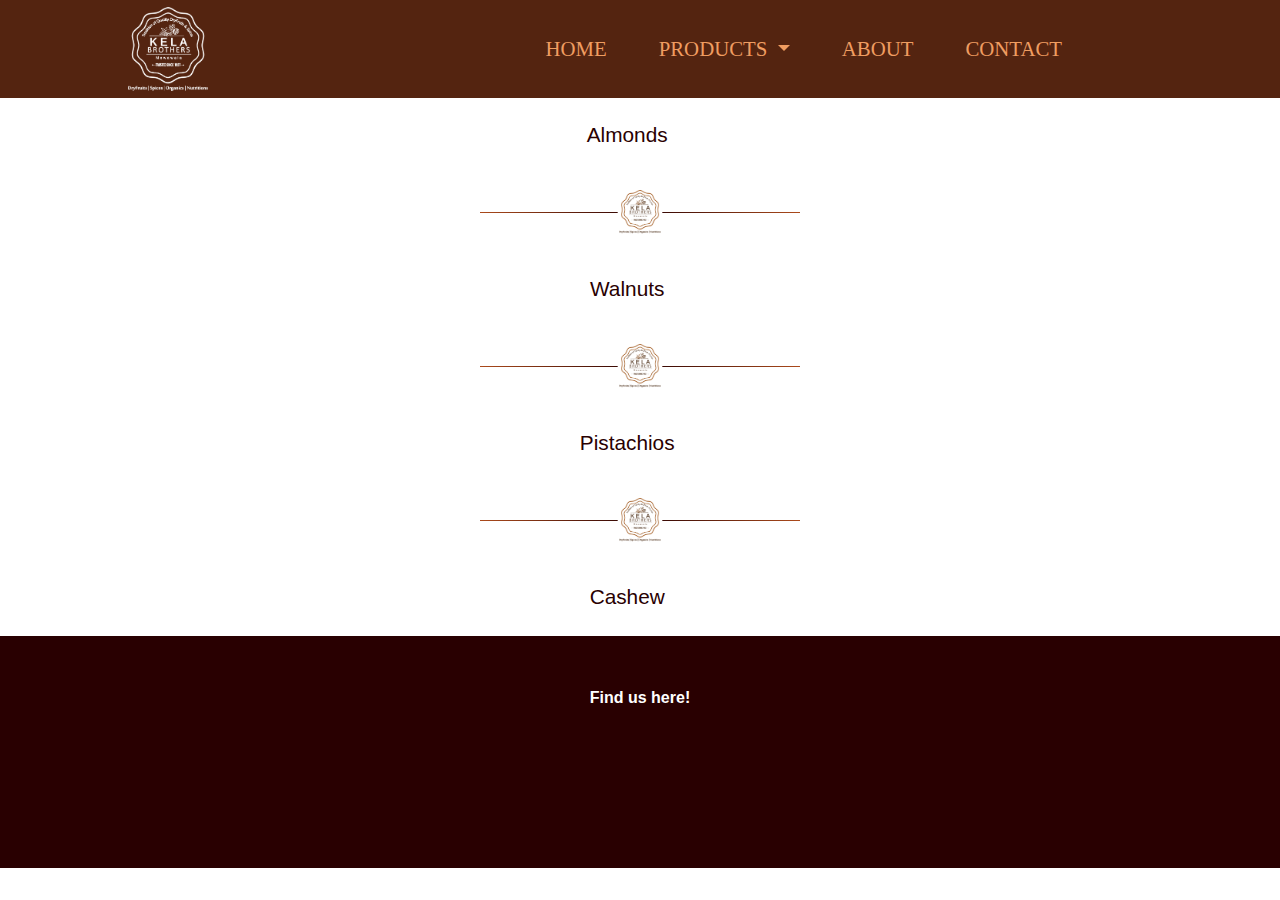
<file: exclusive.html>
<!DOCTYPE html>
<html>

<head>
  <link rel="stylesheet" href="https://cdnjs.cloudflare.com/ajax/libs/font-awesome/5.15.1/css/all.min.css" integrity="sha512-+4zCK9k+qNFUR5X+cKL9EIR+ZOhtIloNl9GIKS57V1MyNsYpYcUrUeQc9vNfzsWfV28IaLL3i96P9sdNyeRssA==" crossorigin="anonymous">
  <link rel="stylesheet" href="https://stackpath.bootstrapcdn.com/bootstrap/4.5.2/css/bootstrap.min.css" integrity="sha384-JcKb8q3iqJ61gNV9KGb8thSsNjpSL0n8PARn9HuZOnIxN0hoP+VmmDGMN5t9UJ0Z" crossorigin="anonymous">
  <link href="stylesheets/style.css" rel="stylesheet" type="text/css">
  <script src="https://code.jquery.com/jquery-3.5.1.slim.min.js" integrity="sha384-DfXdz2htPH0lsSSs5nCTpuj/zy4C+OGpamoFVy38MVBnE+IbbVYUew+OrCXaRkfj" crossorigin="anonymous"></script>
  <script src="https://cdn.jsdelivr.net/npm/popper.js@1.16.1/dist/umd/popper.min.js" integrity="sha384-9/reFTGAW83EW2RDu2S0VKaIzap3H66lZH81PoYlFhbGU+6BZp6G7niu735Sk7lN" crossorigin="anonymous"></script>
  <script src="https://stackpath.bootstrapcdn.com/bootstrap/4.5.2/js/bootstrap.min.js" integrity="sha384-B4gt1jrGC7Jh4AgTPSdUtOBvfO8shuf57BaghqFfPlYxofvL8/KUEfYiJOMMV+rV" crossorigin="anonymous"></script>
  <script src="https://code.jquery.com/jquery-1.10.2.js" crossorigin="anonymous"></script>

  <title>Kela Brother's Mewawala | DRY FRUITS :: H&H Enterprise</title>

</head>

<body class="dryfruit-main">


  <div id="header">
  </div>

  <div class="dryfruits">
    <div class="protypes" id="sectionName1">
      <div data-toggle="collapse" data-target="#dryFruit1" data-parent="#sectionName1">
        <h3>Almonds <i class="fas fa-chevron-down fa-md"></i> </h3>
      </div>
      <div id="dryFruit1" class="collapse multi-collapse container dry-fruit-content" data-parent="#sectionName1">
        <div class="dry-fruit-cards">
          <span> Nutritional Fact about Almonds </span>
        </div>
        <div class="products products-five row">
          <div class="col-lg-2 col-md-4 col-sm-4">
            <div data-toggle="collapse" data-target="#dryFruit1Content1" data-parent="#dryFruit1">
              <img src="images/bg1.jpg" class="rounded-circle" alt="Cinque Terre" width="150" height="150">
              <h2>Almond</h2>
            </div>
          </div>
          <div class="col-lg-2 col-md-4 col-sm-4">
            <div data-toggle="collapse" data-target="#dryFruit1Content2" data-parent="#dryFruit1">
              <img src="images/bg1.jpg" class="rounded-circle" alt="Cinque Terre" width="150" height="150">
              <h2>Masala Almond</h2>
            </div>
          </div>
          <div class="col-lg-2 col-md-4 col-sm-4">
            <div data-toggle="collapse" data-target="#dryFruit1Content3" data-parent="#dryFruit1">
              <img src="images/bg1.jpg" class="rounded-circle" alt="Cinque Terre" width="150" height="150">
              <h2>Salted Almond</h2>
            </div>
          </div>
          <div class="col-lg-2 col-md-4 col-sm-4">
            <div data-toggle="collapse" data-target="#dryFruit1Content4" data-parent="#dryFruit1">
              <img src="images/bg1.jpg" class="rounded-circle" alt="Cinque Terre" width="150" height="150">
              <h2>Chocolate Almond</h2>
            </div>
          </div>
          <div class="col-lg-2 col-md-4 col-sm-4">
            <div data-toggle="collapse" data-target="#dryFruit1Content5" data-parent="#dryFruit1">
              <img src="images/bg1.jpg" class="rounded-circle" alt="Cinque Terre" width="150" height="150">
              <h2>Rare Variety</h2>
            </div>
          </div>
        </div>
        <div class="products information row">
          <div class="collapse multi-collapse w-100" id="dryFruit1Content1" data-parent="#dryFruit1">
            <div class="card card-body">
              Almonds facts
            </div>
          </div>
          <div class="collapse multi-collapse w-100" id="dryFruit1Content2" data-parent="#dryFruit1">
            <div class="card card-body">
              Content II Masala Almonds facts.
            </div>
          </div>
          <div class="collapse multi-collapse w-100" id="dryFruit1Content3" data-parent="#dryFruit1">
            <div class="card card-body">
              Content III Salted Almonds facts.
            </div>
          </div>
          <div class="collapse multi-collapse w-100" id="dryFruit1Content4" data-parent="#dryFruit1">
            <div class="card card-body">
              Content IV Chocolate Almonds facts.
            </div>
          </div>
          <div class="collapse multi-collapse w-100" id="dryFruit1Content5" data-parent="#dryFruit1">
            <div class="card card-body">
              Content V Rare Variety Almonds facts.
            </div>
          </div>
        </div>
      </div>
    </div>

    <hr />

    <div class="protypes" id="sectionName2">
      <div data-toggle="collapse" data-target="#dryFruit2" data-parent="#sectionName2">
        <h3>Walnuts <i class="fas fa-chevron-down fa-md"></i></h3>
      </div>
      <div id="dryFruit2" class="collapse multi-collapse container dry-fruit-content" data-parent="#sectionName2">
        <div class="dry-fruit-cards">
          <span> QWERTY </span>
        </div>
        <div class="products products-three row">
          <div class="col-lg-4 col-md-4 col-sm-4">
            <div data-toggle="collapse" data-target="#dryFruit2Content1" data-parent="#dryFruit2">
              <img src="images/bg1.jpg" class="rounded-circle" alt="Cinque Terre" width="150" height="150">
              <h2>Walnuts One</h2>
            </div>
          </div>
          <div class="col-lg-4 col-md-4 col-sm-4">
            <div data-toggle="collapse" data-target="#dryFruit2Content2" data-parent="#dryFruit2">
              <img src="images/bg1.jpg" class="rounded-circle" alt="Cinque Terre" width="150" height="150">
              <h2>Walnuts Two</h2>
            </div>
          </div>
          <div class="col-lg-4 col-md-4 col-sm-4">
            <div data-toggle="collapse" data-target="#dryFruit2Content3" data-parent="#dryFruit2">
              <img src="images/bg1.jpg" class="rounded-circle" alt="Cinque Terre" width="150" height="150">
              <h2>Walnuts Three</h2>
            </div>
          </div>
        </div>
        <div class="products information row">
          <div class="collapse multi-collapse w-100" id="dryFruit2Content1" data-parent="#dryFruit2">
            <div class="card card-body">
              Anim pariatur cliche reprehenderit, enim eiusmod high life accusamus terry richardson ad squid. Nihil anim keffiyeh helvetica, craft beer labore wes anderson cred nesciunt sapiente ea proident.
            </div>
          </div>
          <div class="collapse multi-collapse w-100" id="dryFruit2Content2" data-parent="#dryFruit2">
            <div class="card card-body">
              Content II Anim pariatur cliche reprehenderit, enim eiusmod high life accusamus terry richardson ad squid. Nihil anim keffiyeh helvetica, craft beer labore wes anderson cred nesciunt sapiente ea proident.
            </div>
          </div>
          <div class="collapse multi-collapse w-100" id="dryFruit2Content3" data-parent="#dryFruit2">
            <div class="card card-body">
              Content III Anim pariatur cliche reprehenderit, enim eiusmod high life accusamus terry richardson ad squid. Nihil anim keffiyeh helvetica, craft beer labore wes anderson cred nesciunt sapiente ea proident.
            </div>
          </div>
        </div>
      </div>
    </div>

    <hr  />

    <div class="protypes" id="sectionName3">
      <div data-toggle="collapse" data-target="#dryFruit3" data-parent="#sectionName3">
        <h3>Pistachios <i class="fas fa-chevron-down fa-md"></i></h3>
      </div>
      <div id="dryFruit3" class="collapse multi-collapse container dry-fruit-content" data-parent="#sectionName3">
        <div class="dry-fruit-cards">
          <span> Pistachios Nutritional Fact </span>
        </div>
        <div class="products products-five row">
          <div class="col-lg-2 col-md-4 col-sm-4">
            <div data-toggle="collapse" data-target="#dryFruit3Content1" data-parent="#dryFruit3">
              <img src="images/bg1.jpg" class="rounded-circle" alt="Cinque Terre" width="150" height="150">
              <h2>Pistachios</h2>
            </div>
          </div>
          <div class="col-lg-2 col-md-4 col-sm-4">
            <div data-toggle="collapse" data-target="#dryFruit3Content2" data-parent="#dryFruit3">
              <img src="images/bg1.jpg" class="rounded-circle" alt="Cinque Terre" width="150" height="150">
              <h2>Salted Pistachios</h2>
            </div>
          </div>
          <div class="col-lg-2 col-md-4 col-sm-4">
            <div data-toggle="collapse" data-target="#dryFruit3Content3" data-parent="#dryFruit3">
              <img src="images/bg1.jpg" class="rounded-circle" alt="Cinque Terre" width="150" height="150">
              <h2>Masala Pistachios</h2>
            </div>
          </div>
          <div class="col-lg-2 col-md-4 col-sm-4">
            <div data-toggle="collapse" data-target="#dryFruit3Content4" data-parent="#dryFruit3">
              <img src="images/bg1.jpg" class="rounded-circle" alt="Cinque Terre" width="150" height="150">
              <h2>Pistachios 4</h2>
            </div>
          </div>
          <div class="col-lg-2 col-md-4 col-sm-4">
            <div data-toggle="collapse" data-target="#dryFruit3Content5" data-parent="#dryFruit3">
              <img src="images/bg1.jpg" class="rounded-circle" alt="Cinque Terre" width="150" height="150">
              <h2>Pistachios 5</h2>
            </div>
          </div>
        </div>
        <div class="products information row">
          <div class="collapse multi-collapse w-100" id="dryFruit3Content1" data-parent="#dryFruit3">
            <div class="card card-body">
              Pistachios fact
            </div>
          </div>
          <div class="collapse multi-collapse w-100" id="dryFruit3Content2" data-parent="#dryFruit3">
            <div class="card card-body">
              Content II Salted Pistachios fact.
            </div>
          </div>
          <div class="collapse multi-collapse w-100" id="dryFruit3Content3" data-parent="#dryFruit3">
            <div class="card card-body">
              Content III Masala Pistachios fact.
            </div>
          </div>
          <div class="collapse multi-collapse w-100" id="dryFruit3Content4" data-parent="#dryFruit3">
            <div class="card card-body">
              Content IV Pistachios 4 fact.
            </div>
          </div>
          <div class="collapse multi-collapse w-100" id="dryFruit3Content5" data-parent="#dryFruit3">
            <div class="card card-body">
              Content V Pistachios 5 fact.
            </div>
          </div>
        </div>
      </div>
    </div>

    <hr />

    <div class="protypes" id="sectionName4">
      <div data-toggle="collapse" data-target="#dryFruit4" data-parent="#sectionName4">
        <h3>Cashew <i class="fas fa-chevron-down fa-md"></i></h3>
      </div>
      <div id="dryFruit4" class="collapse multi-collapse container dry-fruit-content" data-parent="#sectionName4">
        <div class="dry-fruit-cards">
          <span> Cashew Nutritional Facts </span>
        </div>
        <div class="products products-three row">
          <div class="col-lg-4 col-md-4 col-sm-4">
            <div data-toggle="collapse" data-target="#dryFruit4Content1" data-parent="#dryFruit4">
              <img src="images/bg1.jpg" class="rounded-circle" alt="Cinque Terre" width="150" height="150">
              <h2>Cashew</h2>
            </div>
          </div>
          <div class="col-lg-4 col-md-4 col-sm-4">
            <div data-toggle="collapse" data-target="#dryFruit4Content2" data-parent="#dryFruit4">
              <img src="images/bg1.jpg" class="rounded-circle" alt="Cinque Terre" width="150" height="150">
              <h2>Masala Cashew</h2>
            </div>
          </div>
          <div class="col-lg-4 col-md-4 col-sm-4">
            <div data-toggle="collapse" data-target="#dryFruit4Content3" data-parent="#dryFruit4">
              <img src="images/bg1.jpg" class="rounded-circle" alt="Cinque Terre" width="150" height="150">
              <h2>Chocolate Cashew</h2>
            </div>
          </div>
        </div>
        <div class="products information row">
          <div class="collapse multi-collapse w-100" id="dryFruit4Content1" data-parent="#dryFruit4">
            <div class="card card-body">
              Cashew facts.
            </div>
          </div>
          <div class="collapse multi-collapse w-100" id="dryFruit4Content2" data-parent="#dryFruit4">
            <div class="card card-body">
              Content II Masala Cashew facts.
            </div>
          </div>
          <div class="collapse multi-collapse w-100" id="dryFruit4Content3" data-parent="#dryFruit4">
            <div class="card card-body">
              Content III Chocolate Cashew facts.
            </div>
          </div>
        </div>
      </div>
    </div>

  </div>

  <div id="footer">
  </div>
  <script src="js/headerFooter.js"></script>

</body>

</html>
</file>
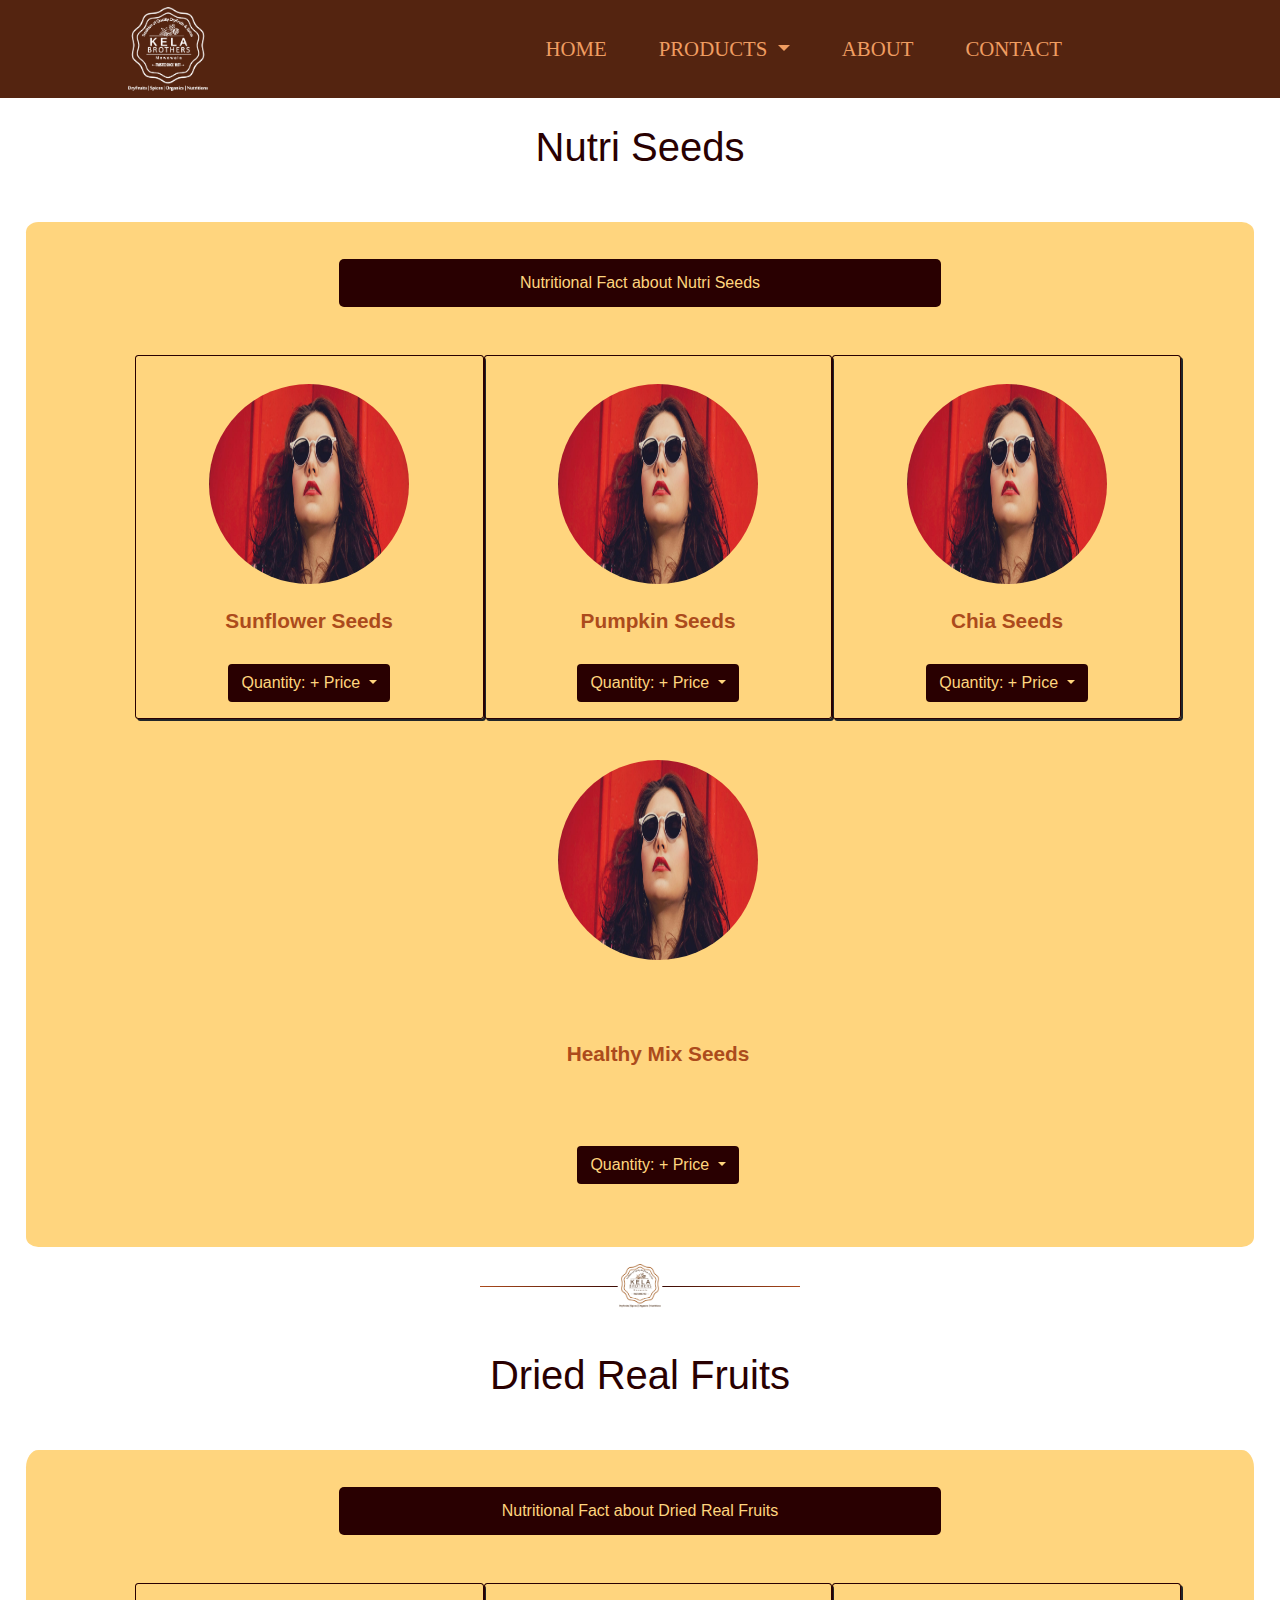
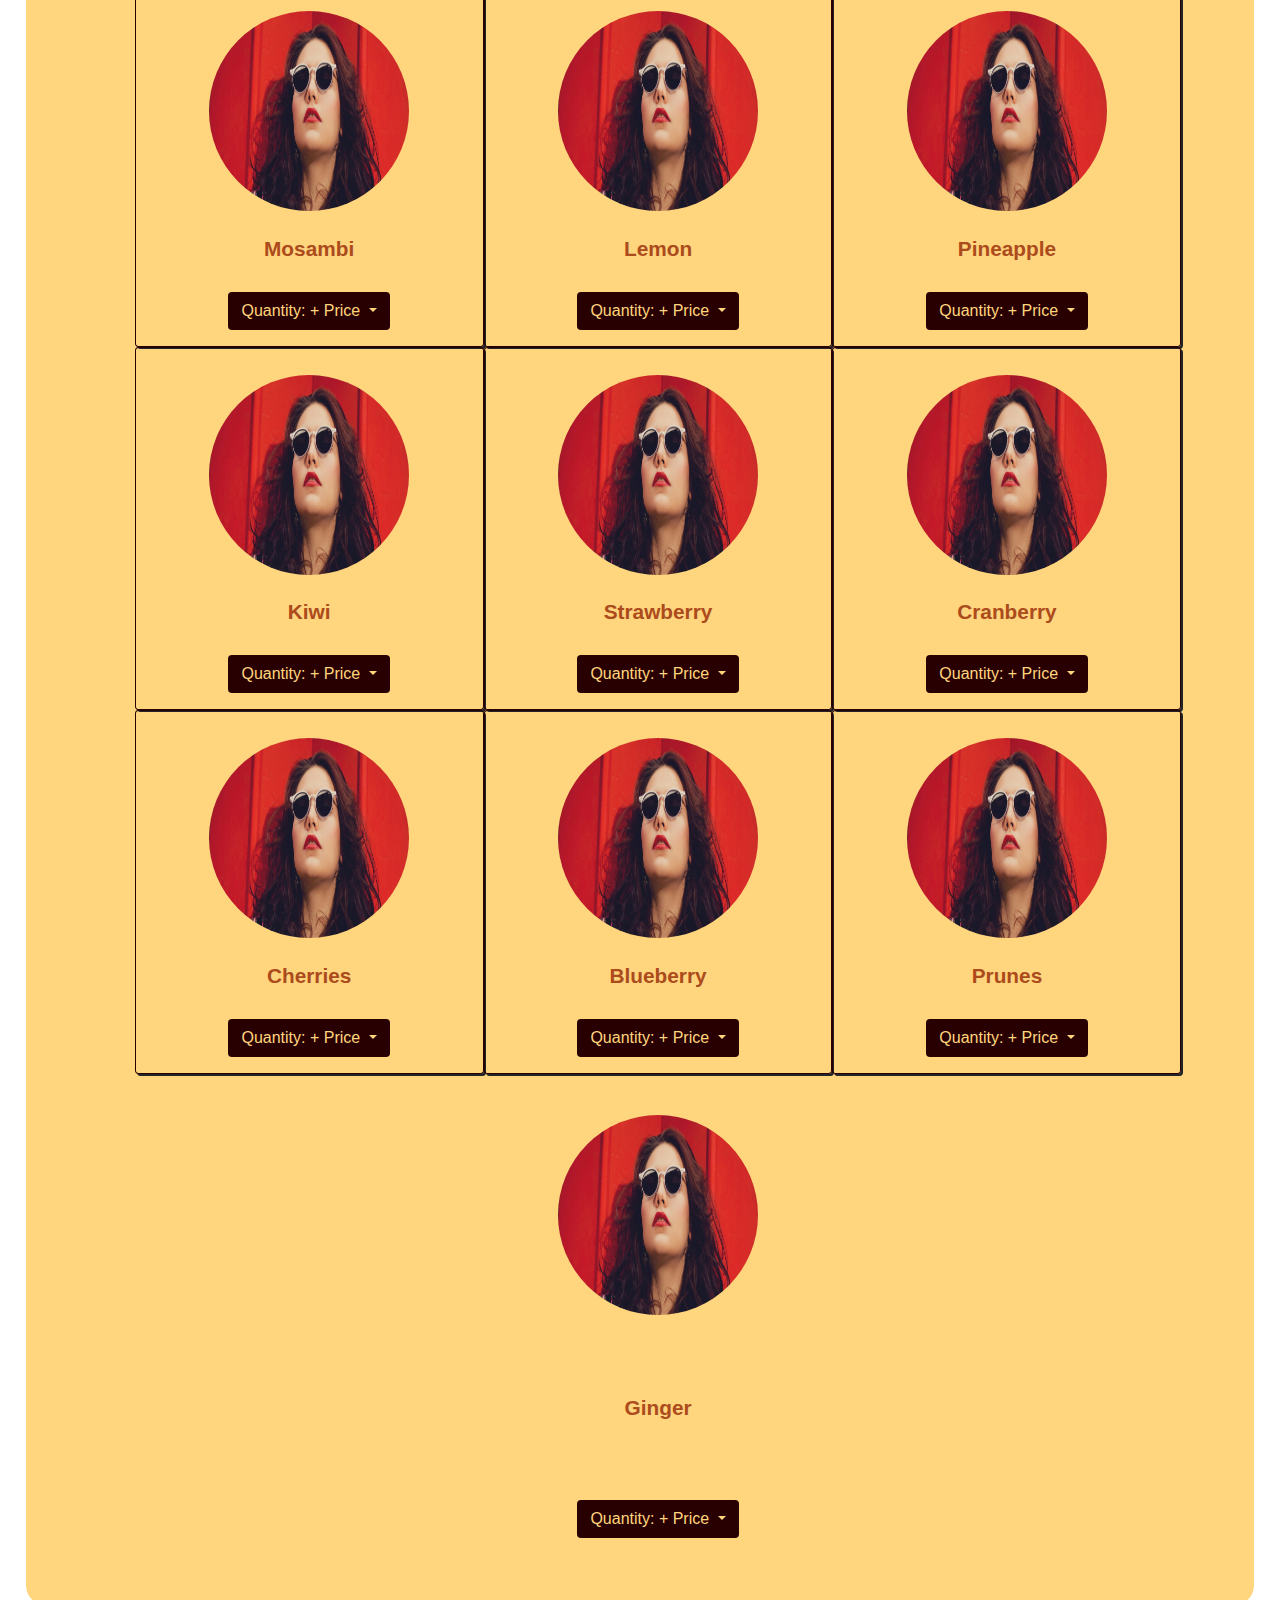
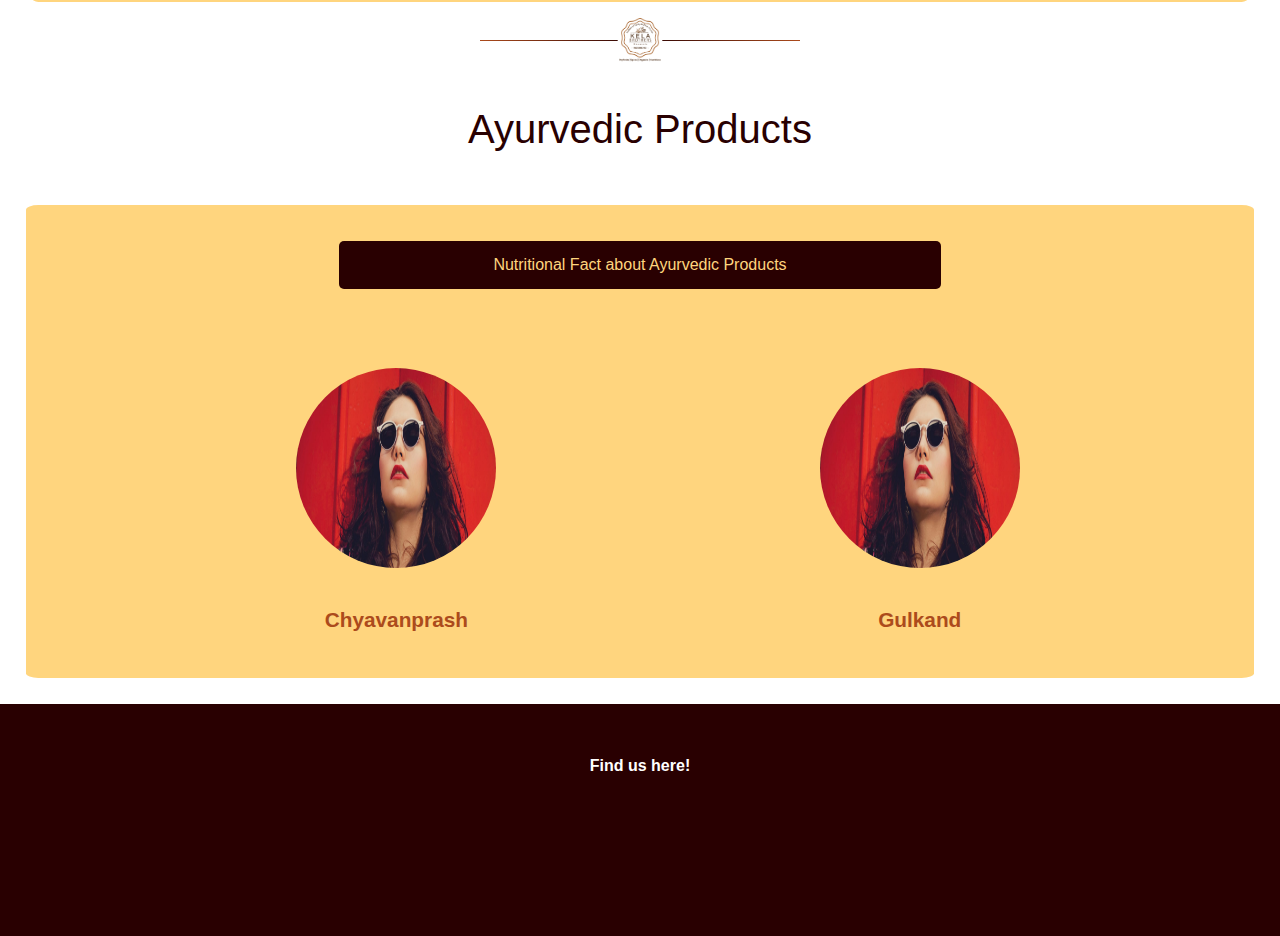
<file: nutrition.html>
<!DOCTYPE html>
<html>

<head>
  <link rel="stylesheet" href="https://cdnjs.cloudflare.com/ajax/libs/font-awesome/5.15.1/css/all.min.css" integrity="sha512-+4zCK9k+qNFUR5X+cKL9EIR+ZOhtIloNl9GIKS57V1MyNsYpYcUrUeQc9vNfzsWfV28IaLL3i96P9sdNyeRssA==" crossorigin="anonymous">
  <link rel="stylesheet" href="https://stackpath.bootstrapcdn.com/bootstrap/4.5.2/css/bootstrap.min.css" integrity="sha384-JcKb8q3iqJ61gNV9KGb8thSsNjpSL0n8PARn9HuZOnIxN0hoP+VmmDGMN5t9UJ0Z" crossorigin="anonymous">
  <link href="stylesheets/style.css" rel="stylesheet" type="text/css">
  <script src="https://code.jquery.com/jquery-3.5.1.slim.min.js" integrity="sha384-DfXdz2htPH0lsSSs5nCTpuj/zy4C+OGpamoFVy38MVBnE+IbbVYUew+OrCXaRkfj" crossorigin="anonymous"></script>
  <script src="https://cdn.jsdelivr.net/npm/popper.js@1.16.1/dist/umd/popper.min.js" integrity="sha384-9/reFTGAW83EW2RDu2S0VKaIzap3H66lZH81PoYlFhbGU+6BZp6G7niu735Sk7lN" crossorigin="anonymous"></script>
  <script src="https://stackpath.bootstrapcdn.com/bootstrap/4.5.2/js/bootstrap.min.js" integrity="sha384-B4gt1jrGC7Jh4AgTPSdUtOBvfO8shuf57BaghqFfPlYxofvL8/KUEfYiJOMMV+rV" crossorigin="anonymous"></script>
  <script src="https://code.jquery.com/jquery-1.10.2.js" crossorigin="anonymous"></script>

  <title>Kela Brother's Mewawala | HOME :: H&H Enterprise</title>

</head>

<body>


  <div id="header">
  </div>

  <div class="dryfruits">
    <div class="protypes" id="sectionName1">
      <div data-target="#dryFruit1">
        <h1>Nutri Seeds</h1>
      </div>
      <div id="dryFruit1" class="multi-collapse container dry-fruit-content" data-parent="#sectionName1">
        <div class="dry-fruit-cards">
          <span> Nutritional Fact about Nutri Seeds </span>
        </div>
        <div class="products products-three row">
          <div class="col-lg-4 col-md-4 col-sm-4 product-border">
            <div data-toggle="collapse" data-target="#dryFruit1Content1" data-parent="#dryFruit1">
              <img src="images/bg1.jpg" class="rounded-circle" alt="Cinque Terre" width="200" height="200">
              <h2>Sunflower Seeds</h2>
              <div class="price-div">
                <button type="button" class="btn dropdown-toggle" data-toggle="dropdown">
                  Quantity: + Price
                </button>
                <div class="price dropdown-menu">
                  <span class="price dropdown-item">1kg: + Rs. 800</span>
                  <div class="dropdown-divider"></div>
                  <span class="price dropdown-item">500g: + Rs. 400</span>
                  <div class="dropdown-divider"></div>
                  <span class="price dropdown-item">250g: + Rs. 200</span>
                  <div class="dropdown-divider"></div>
                  <span class="price dropdown-item">100g: + Rs. 80</span>
                </div>
              </div>
            </div>
          </div>
          <div class="col-lg-4 col-md-4 col-sm-4 product-border">
            <div data-toggle="collapse" data-target="#dryFruit1Content2" data-parent="#dryFruit1">
              <img src="images/bg1.jpg" class="rounded-circle" alt="Cinque Terre" width="200" height="200">
              <h2>Pumpkin Seeds</h2>
              <div class="price-div">
                <button type="button" class="btn dropdown-toggle" data-toggle="dropdown">
                  Quantity: + Price
                </button>
                <div class="price dropdown-menu">
                  <span class="price dropdown-item">1kg: + Rs. 800</span>
                  <div class="dropdown-divider"></div>
                  <span class="price dropdown-item">500g: + Rs. 400</span>
                  <div class="dropdown-divider"></div>
                  <span class="price dropdown-item">250g: + Rs. 200</span>
                  <div class="dropdown-divider"></div>
                  <span class="price dropdown-item">100g: + Rs. 80</span>
                </div>
              </div>
            </div>
          </div>
          <div class="col-lg-4 col-md-4 col-sm-4 product-border">
            <div data-toggle="collapse" data-target="#dryFruit1Content3" data-parent="#dryFruit1">
              <img src="images/bg1.jpg" class="rounded-circle" alt="Cinque Terre" width="200" height="200">
              <h2>Chia Seeds</h2>
              <div class="price-div">
                <button type="button" class="btn dropdown-toggle" data-toggle="dropdown">
                  Quantity: + Price
                </button>
                <div class="price dropdown-menu">
                  <span class="price dropdown-item">1kg: + Rs. 1000</span>
                  <div class="dropdown-divider"></div>
                  <span class="price dropdown-item">500g: + Rs. 500</span>
                  <div class="dropdown-divider"></div>
                  <span class="price dropdown-item">250g: + Rs. 250</span>
                  <div class="dropdown-divider"></div>
                  <span class="price dropdown-item">100g: + Rs. 100</span>
                </div>
              </div>
            </div>
          </div>
          <div class="col-lg-12 col-md-12 col-sm-12">
            <div data-toggle="collapse" data-target="#dryFruit1Content4" data-parent="#dryFruit1">
              <img src="images/bg1.jpg" class="rounded-circle" alt="Cinque Terre" width="200" height="200">
              <h2>Healthy Mix Seeds</h2>
              <div class="price-div">
                <button type="button" class="btn dropdown-toggle" data-toggle="dropdown">
                  Quantity: + Price
                </button>
                <div class="price dropdown-menu">
                  <span class="price dropdown-item">1kg: + Rs. 1000</span>
                  <div class="dropdown-divider"></div>
                  <span class="price dropdown-item">500g: + Rs. 500</span>
                  <div class="dropdown-divider"></div>
                  <span class="price dropdown-item">250g: + Rs. 250</span>
                  <div class="dropdown-divider"></div>
                  <span class="price dropdown-item">100g: + Rs. 100</span>
                </div>
              </div>
            </div>
          </div>
        </div>
        <div class="products information row">
          <div class="collapse multi-collapse w-100" id="dryFruit1Content1" data-parent="#dryFruit1">
            <div class="card card-body">
              Almonds facts
            </div>
          </div>
          <div class="collapse multi-collapse w-100" id="dryFruit1Content2" data-parent="#dryFruit1">
            <div class="card card-body">
              Content II Masala Almonds facts.
            </div>
          </div>
          <div class="collapse multi-collapse w-100" id="dryFruit1Content3" data-parent="#dryFruit1">
            <div class="card card-body">
              Content III Salted Almonds facts.
            </div>
          </div>
          <div class="collapse multi-collapse w-100" id="dryFruit1Content4" data-parent="#dryFruit1">
            <div class="card card-body">
              Content IV Chocolate Almonds facts.
            </div>
          </div>
          <div class="collapse multi-collapse w-100" id="dryFruit1Content5" data-parent="#dryFruit1">
            <div class="card card-body">
              Content V Rare Variety Almonds facts.
            </div>
          </div>
        </div>
      </div>
    </div>

    <hr  />

    <div class="protypes" id="sectionName2">
      <div data-target="#dryFruit2">
        <h1>Dried Real Fruits</h1>
      </div>
      <div id="dryFruit2" class="multi-collapse container dry-fruit-content" data-parent="#sectionName2">
        <div class="dry-fruit-cards">
          <span> Nutritional Fact about Dried Real Fruits </span>
        </div>
        <div class="products products-three row">
          <div class="col-lg-4 col-md-4 col-sm-4 product-border">
            <div data-toggle="collapse" data-target="#dryFruit2Content1" data-parent="#dryFruit2">
              <img src="images/bg1.jpg" class="rounded-circle" alt="Cinque Terre" width="200" height="200">
              <h2>Mosambi</h2>
              <div class="price-div">
                <button type="button" class="btn dropdown-toggle" data-toggle="dropdown">
                  Quantity: + Price
                </button>
                <div class="price dropdown-menu">
                  <span class="price dropdown-item">1kg: + Rs. 1200</span>
                  <div class="dropdown-divider"></div>
                  <span class="price dropdown-item">500g: + Rs. 600</span>
                  <div class="dropdown-divider"></div>
                  <span class="price dropdown-item">250g: + Rs. 300</span>
                  <div class="dropdown-divider"></div>
                  <span class="price dropdown-item">100g: + Rs. 120</span>
                </div>
              </div>
            </div>
          </div>
          <div class="col-lg-4 col-md-4 col-sm-4 product-border">
            <div data-toggle="collapse" data-target="#dryFruit2Content2" data-parent="#dryFruit2">
              <img src="images/bg1.jpg" class="rounded-circle" alt="Cinque Terre" width="200" height="200">
              <h2>Lemon</h2>
              <div class="price-div">
                <button type="button" class="btn dropdown-toggle" data-toggle="dropdown">
                  Quantity: + Price
                </button>
                <div class="price dropdown-menu">
                  <span class="price dropdown-item">1kg: + Rs. 1200</span>
                  <div class="dropdown-divider"></div>
                  <span class="price dropdown-item">500g: + Rs. 600</span>
                  <div class="dropdown-divider"></div>
                  <span class="price dropdown-item">250g: + Rs. 300</span>
                  <div class="dropdown-divider"></div>
                  <span class="price dropdown-item">100g: + Rs. 120</span>
                </div>
              </div>
            </div>
          </div>
          <div class="col-lg-4 col-md-4 col-sm-4 product-border">
            <div data-toggle="collapse" data-target="#dryFruit2Content3" data-parent="#dryFruit2">
              <img src="images/bg1.jpg" class="rounded-circle" alt="Cinque Terre" width="200" height="200">
              <h2>Pineapple</h2>
              <div class="price-div">
                <button type="button" class="btn dropdown-toggle" data-toggle="dropdown">
                  Quantity: + Price
                </button>
                <div class="price dropdown-menu">
                  <span class="price dropdown-item">1kg: + Rs. 1200</span>
                  <div class="dropdown-divider"></div>
                  <span class="price dropdown-item">500g: + Rs. 600</span>
                  <div class="dropdown-divider"></div>
                  <span class="price dropdown-item">250g: + Rs. 300</span>
                  <div class="dropdown-divider"></div>
                  <span class="price dropdown-item">100g: + Rs. 120</span>
                </div>
              </div>
            </div>
          </div>
          <div class="col-lg-4 col-md-4 col-sm-4 product-border">
            <div data-toggle="collapse" data-target="#dryFruit2Content4" data-parent="#dryFruit2">
              <img src="images/bg1.jpg" class="rounded-circle" alt="Cinque Terre" width="200" height="200">
              <h2>Kiwi</h2>
              <div class="price-div">
                <button type="button" class="btn dropdown-toggle" data-toggle="dropdown">
                  Quantity: + Price
                </button>
                <div class="price dropdown-menu">
                  <span class="price dropdown-item">1kg: + Rs. 1200</span>
                  <div class="dropdown-divider"></div>
                  <span class="price dropdown-item">500g: + Rs. 600</span>
                  <div class="dropdown-divider"></div>
                  <span class="price dropdown-item">250g: + Rs. 300</span>
                  <div class="dropdown-divider"></div>
                  <span class="price dropdown-item">100g: + Rs. 120</span>
                </div>
              </div>
            </div>
          </div>
          <div class="col-lg-4 col-md-4 col-sm-4 product-border">
            <div data-toggle="collapse" data-target="#dryFruit2Content5" data-parent="#dryFruit2">
              <img src="images/bg1.jpg" class="rounded-circle" alt="Cinque Terre" width="200" height="200">
              <h2>Strawberry</h2>
              <div class="price-div">
                <button type="button" class="btn dropdown-toggle" data-toggle="dropdown">
                  Quantity: + Price
                </button>
                <div class="price dropdown-menu">
                  <span class="price dropdown-item">1kg: + Rs. 1200</span>
                  <div class="dropdown-divider"></div>
                  <span class="price dropdown-item">500g: + Rs. 600</span>
                  <div class="dropdown-divider"></div>
                  <span class="price dropdown-item">250g: + Rs. 300</span>
                  <div class="dropdown-divider"></div>
                  <span class="price dropdown-item">100g: + Rs. 120</span>
                </div>
              </div>
            </div>
          </div>
          <div class="col-lg-4 col-md-4 col-sm-4 product-border">
            <div data-toggle="collapse" data-target="#dryFruit2Content6" data-parent="#dryFruit2">
              <img src="images/bg1.jpg" class="rounded-circle" alt="Cinque Terre" width="200" height="200">
              <h2>Cranberry</h2>
              <div class="price-div">
                <button type="button" class="btn dropdown-toggle" data-toggle="dropdown">
                  Quantity: + Price
                </button>
                <div class="price dropdown-menu">
                  <span class="price dropdown-item">1kg: + Rs. 1200</span>
                  <div class="dropdown-divider"></div>
                  <span class="price dropdown-item">500g: + Rs. 600</span>
                  <div class="dropdown-divider"></div>
                  <span class="price dropdown-item">250g: + Rs. 300</span>
                  <div class="dropdown-divider"></div>
                  <span class="price dropdown-item">100g: + Rs. 120</span>
                </div>
              </div>
            </div>
          </div>
          <div class="col-lg-4 col-md-4 col-sm-4 product-border">
            <div data-toggle="collapse" data-target="#dryFruit2Content7" data-parent="#dryFruit2">
              <img src="images/bg1.jpg" class="rounded-circle" alt="Cinque Terre" width="200" height="200">
              <h2>Cherries</h2>
              <div class="price-div">
                <button type="button" class="btn dropdown-toggle" data-toggle="dropdown">
                  Quantity: + Price
                </button>
                <div class="price dropdown-menu">
                  <span class="price dropdown-item">1kg: + Rs. 1200</span>
                  <div class="dropdown-divider"></div>
                  <span class="price dropdown-item">500g: + Rs. 600</span>
                  <div class="dropdown-divider"></div>
                  <span class="price dropdown-item">250g: + Rs. 300</span>
                  <div class="dropdown-divider"></div>
                  <span class="price dropdown-item">100g: + Rs. 120</span>
                </div>
              </div>
            </div>
          </div>
          <div class="col-lg-4 col-md-4 col-sm-4 product-border">
            <div data-toggle="collapse" data-target="#dryFruit2Content8" data-parent="#dryFruit2">
              <img src="images/bg1.jpg" class="rounded-circle" alt="Cinque Terre" width="200" height="200">
              <h2>Blueberry</h2>
              <div class="price-div">
                <button type="button" class="btn dropdown-toggle" data-toggle="dropdown">
                  Quantity: + Price
                </button>
                <div class="price dropdown-menu">
                  <span class="price dropdown-item">1kg: + Rs. 2400</span>
                  <div class="dropdown-divider"></div>
                  <span class="price dropdown-item">500g: + Rs. 1200</span>
                  <div class="dropdown-divider"></div>
                  <span class="price dropdown-item">250g: + Rs. 600</span>
                  <div class="dropdown-divider"></div>
                  <span class="price dropdown-item">100g: + Rs. 240</span>
                </div>
              </div>
            </div>
          </div>
          <div class="col-lg-4 col-md-4 col-sm-4 product-border">
            <div data-toggle="collapse" data-target="#dryFruit2Content9" data-parent="#dryFruit2">
              <img src="images/bg1.jpg" class="rounded-circle" alt="Cinque Terre" width="200" height="200">
              <h2>Prunes</h2>
              <div class="price-div">
                <button type="button" class="btn dropdown-toggle" data-toggle="dropdown">
                  Quantity: + Price
                </button>
                <div class="price dropdown-menu">
                  <span class="price dropdown-item">500g: + Rs. 500</span>
                  <div class="dropdown-divider"></div>
                  <span class="price dropdown-item">250g: + Rs. 250</span>
                </div>
              </div>
            </div>
          </div>
          <div class="col-lg-12 col-md-12 col-sm-12">
            <div data-toggle="collapse" data-target="#dryFruit2Content10" data-parent="#dryFruit2">
              <img src="images/bg1.jpg" class="rounded-circle" alt="Cinque Terre" width="200" height="200">
              <h2>Ginger</h2>
              <div class="price-div">
                <button type="button" class="btn dropdown-toggle" data-toggle="dropdown">
                  Quantity: + Price
                </button>
                <div class="price dropdown-menu">
                  <span class="price dropdown-item">1kg: + Rs. 1200</span>
                  <div class="dropdown-divider"></div>
                  <span class="price dropdown-item">500g: + Rs. 600</span>
                  <div class="dropdown-divider"></div>
                  <span class="price dropdown-item">250g: + Rs. 300</span>
                  <div class="dropdown-divider"></div>
                  <span class="price dropdown-item">100g: + Rs. 120</span>
                </div>
              </div>
            </div>
          </div>
        </div>
        <div class="products information row">
          <div class="collapse multi-collapse w-100" id="dryFruit2Content1" data-parent="#dryFruit2">
            <div class="card card-body">
              Anim pariatur cliche reprehenderit, enim eiusmod high life accusamus terry richardson ad squid. Nihil anim keffiyeh helvetica, craft beer labore wes anderson cred nesciunt sapiente ea proident.
            </div>
          </div>
          <div class="collapse multi-collapse w-100" id="dryFruit2Content2" data-parent="#dryFruit2">
            <div class="card card-body">
              Content II Anim pariatur cliche reprehenderit, enim eiusmod high life accusamus terry richardson ad squid. Nihil anim keffiyeh helvetica, craft beer labore wes anderson cred nesciunt sapiente ea proident.
            </div>
          </div>
          <div class="collapse multi-collapse w-100" id="dryFruit2Content3" data-parent="#dryFruit2">
            <div class="card card-body">
              Content III Anim pariatur cliche reprehenderit, enim eiusmod high life accusamus terry richardson ad squid. Nihil anim keffiyeh helvetica, craft beer labore wes anderson cred nesciunt sapiente ea proident.
            </div>
          </div>
        </div>
      </div>
    </div>

    <hr  />

    <div class="protypes" id="sectionName3">
      <div data-target="#dryFruit3">
        <h1>Ayurvedic Products</h1>
      </div>
      <div id="dryFruit3" class="multi-collapse container dry-fruit-content" data-parent="#sectionName3">
        <div class="dry-fruit-cards">
          <span> Nutritional Fact about Ayurvedic Products </span>
        </div>
        <div class="products products-three row">
          <div class="col-lg-6 col-md-6 col-sm-6">
            <div data-toggle="collapse" data-target="#dryFruit3Content1" data-parent="#dryFruit3">
              <img src="images/bg1.jpg" class="rounded-circle" alt="Cinque Terre" width="200" height="200">
              <h2>Chyavanprash</h2>
            </div>
          </div>
          <div class="col-lg-6 col-md-6 col-sm-6">
            <div data-toggle="collapse" data-target="#dryFruit3Content2" data-parent="#dryFruit3">
              <img src="images/bg1.jpg" class="rounded-circle" alt="Cinque Terre" width="200" height="200">
              <h2>Gulkand</h2>
            </div>
          </div>
        </div>
        <div class="products information row">
          <div class="collapse multi-collapse w-100" id="dryFruit3Content1" data-parent="#dryFruit3">
            <div class="card card-body">
              Pistachios fact
            </div>
          </div>
          <div class="collapse multi-collapse w-100" id="dryFruit3Content2" data-parent="#dryFruit3">
            <div class="card card-body">
              Content II Salted Pistachios fact.
            </div>
          </div>
          <div class="collapse multi-collapse w-100" id="dryFruit3Content3" data-parent="#dryFruit3">
            <div class="card card-body">
              Content III Masala Pistachios fact.
            </div>
          </div>
          <div class="collapse multi-collapse w-100" id="dryFruit3Content4" data-parent="#dryFruit3">
            <div class="card card-body">
              Content IV Pistachios 4 fact.
            </div>
          </div>
          <div class="collapse multi-collapse w-100" id="dryFruit3Content5" data-parent="#dryFruit3">
            <div class="card card-body">
              Content V Pistachios 5 fact.
            </div>
          </div>
        </div>
      </div>
    </div>

  </div>

  <div id="footer">
  </div>

  <script src="js/headerFooter.js"></script>

</body>

</html>
</file>
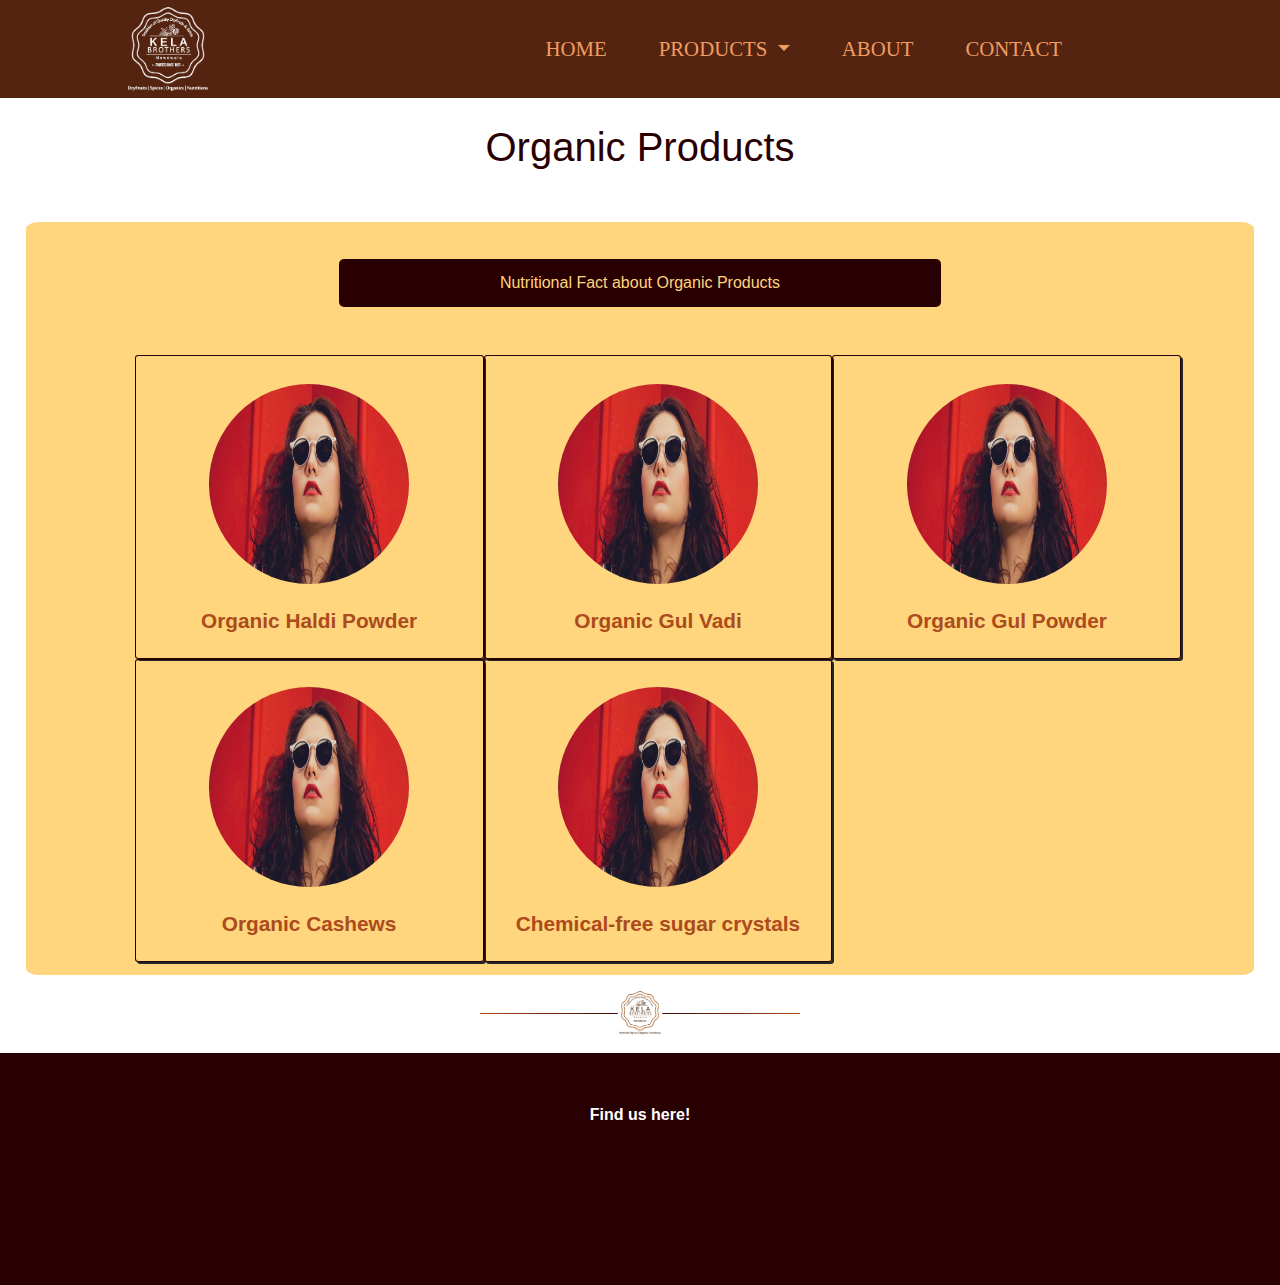
<file: organics.html>
<!DOCTYPE html>
<html>

<head>
  <link rel="stylesheet" href="https://cdnjs.cloudflare.com/ajax/libs/font-awesome/5.15.1/css/all.min.css" integrity="sha512-+4zCK9k+qNFUR5X+cKL9EIR+ZOhtIloNl9GIKS57V1MyNsYpYcUrUeQc9vNfzsWfV28IaLL3i96P9sdNyeRssA==" crossorigin="anonymous">
  <link rel="stylesheet" href="https://stackpath.bootstrapcdn.com/bootstrap/4.5.2/css/bootstrap.min.css" integrity="sha384-JcKb8q3iqJ61gNV9KGb8thSsNjpSL0n8PARn9HuZOnIxN0hoP+VmmDGMN5t9UJ0Z" crossorigin="anonymous">
  <link href="stylesheets/style.css" rel="stylesheet" type="text/css">
  <script src="https://code.jquery.com/jquery-3.5.1.slim.min.js" integrity="sha384-DfXdz2htPH0lsSSs5nCTpuj/zy4C+OGpamoFVy38MVBnE+IbbVYUew+OrCXaRkfj" crossorigin="anonymous"></script>
  <script src="https://cdn.jsdelivr.net/npm/popper.js@1.16.1/dist/umd/popper.min.js" integrity="sha384-9/reFTGAW83EW2RDu2S0VKaIzap3H66lZH81PoYlFhbGU+6BZp6G7niu735Sk7lN" crossorigin="anonymous"></script>
  <script src="https://stackpath.bootstrapcdn.com/bootstrap/4.5.2/js/bootstrap.min.js" integrity="sha384-B4gt1jrGC7Jh4AgTPSdUtOBvfO8shuf57BaghqFfPlYxofvL8/KUEfYiJOMMV+rV" crossorigin="anonymous"></script>
  <script src="https://code.jquery.com/jquery-1.10.2.js" crossorigin="anonymous"></script>

  <title>Kela Brother's Mewawala | HOME :: H&H Enterprise</title>

</head>

<body>


<div id="header">
</div>

<div class="dryfruits">
  <div class="protypes" id="sectionName1">
    <div data-target="#dryFruit1">
      <h1>Organic Products</h1>
    </div>
    <div id="dryFruit1" class="multi-collapse container dry-fruit-content" data-parent="#sectionName1">
      <div class="dry-fruit-cards">
        <span> Nutritional Fact about Organic Products </span>
      </div>
      <div class="products products-three row">
        <div class="col-lg-4 col-md-4 col-sm-4 product-border">
          <div data-toggle="collapse" data-target="#dryFruit1Content1" data-parent="#dryFruit1">
            <img src="images/bg1.jpg" class="rounded-circle" alt="Cinque Terre" width="200" height="200">
            <h2>Organic Haldi Powder</h2>
          </div>
        </div>
        <div class="col-lg-4 col-md-4 col-sm-4 product-border">
          <div data-toggle="collapse" data-target="#dryFruit1Content2" data-parent="#dryFruit1">
            <img src="images/bg1.jpg" class="rounded-circle" alt="Cinque Terre" width="200" height="200">
            <h2>Organic Gul Vadi</h2>
          </div>
        </div>
        <div class="col-lg-4 col-md-4 col-sm-4 product-border">
          <div data-toggle="collapse" data-target="#dryFruit1Content3" data-parent="#dryFruit1">
            <img src="images/bg1.jpg" class="rounded-circle" alt="Cinque Terre" width="200" height="200">
            <h2>Organic Gul Powder</h2>
          </div>
        </div>
        <div class="col-lg-4 col-md-4 col-sm-4 product-border">
          <div data-toggle="collapse" data-target="#dryFruit1Content4" data-parent="#dryFruit1">
            <img src="images/bg1.jpg" class="rounded-circle" alt="Cinque Terre" width="200" height="200">
            <h2>Organic Cashews</h2>
          </div>
        </div>
        <div class="col-lg-4 col-md-4 col-sm-4 product-border">
          <div data-toggle="collapse" data-target="#dryFruit1Content5" data-parent="#dryFruit1">
            <img src="images/bg1.jpg" class="rounded-circle" alt="Cinque Terre" width="200" height="200">
            <h2>Chemical-free sugar crystals</h2>
          </div>
        </div>
      </div>
      <div class="products information row">
        <div class="collapse multi-collapse w-100" id="dryFruit1Content1" data-parent="#dryFruit1">
          <div class="card card-body">
            Almonds facts
          </div>
        </div>
        <div class="collapse multi-collapse w-100" id="dryFruit1Content2" data-parent="#dryFruit1">
          <div class="card card-body">
            Content II Masala Almonds facts.
          </div>
        </div>
        <div class="collapse multi-collapse w-100" id="dryFruit1Content3" data-parent="#dryFruit1">
          <div class="card card-body">
            Content III Salted Almonds facts.
          </div>
        </div>
        <div class="collapse multi-collapse w-100" id="dryFruit1Content4" data-parent="#dryFruit1">
          <div class="card card-body">
            Content IV Chocolate Almonds facts.
          </div>
        </div>
        <div class="collapse multi-collapse w-100" id="dryFruit1Content5" data-parent="#dryFruit1">
          <div class="card card-body">
            Content V Rare Variety Almonds facts.
          </div>
        </div>
      </div>
    </div>
  </div>

  <hr  />
</div>

<div id="footer">
</div>

<script src="js/headerFooter.js"></script>

</body>

</html>
</file>
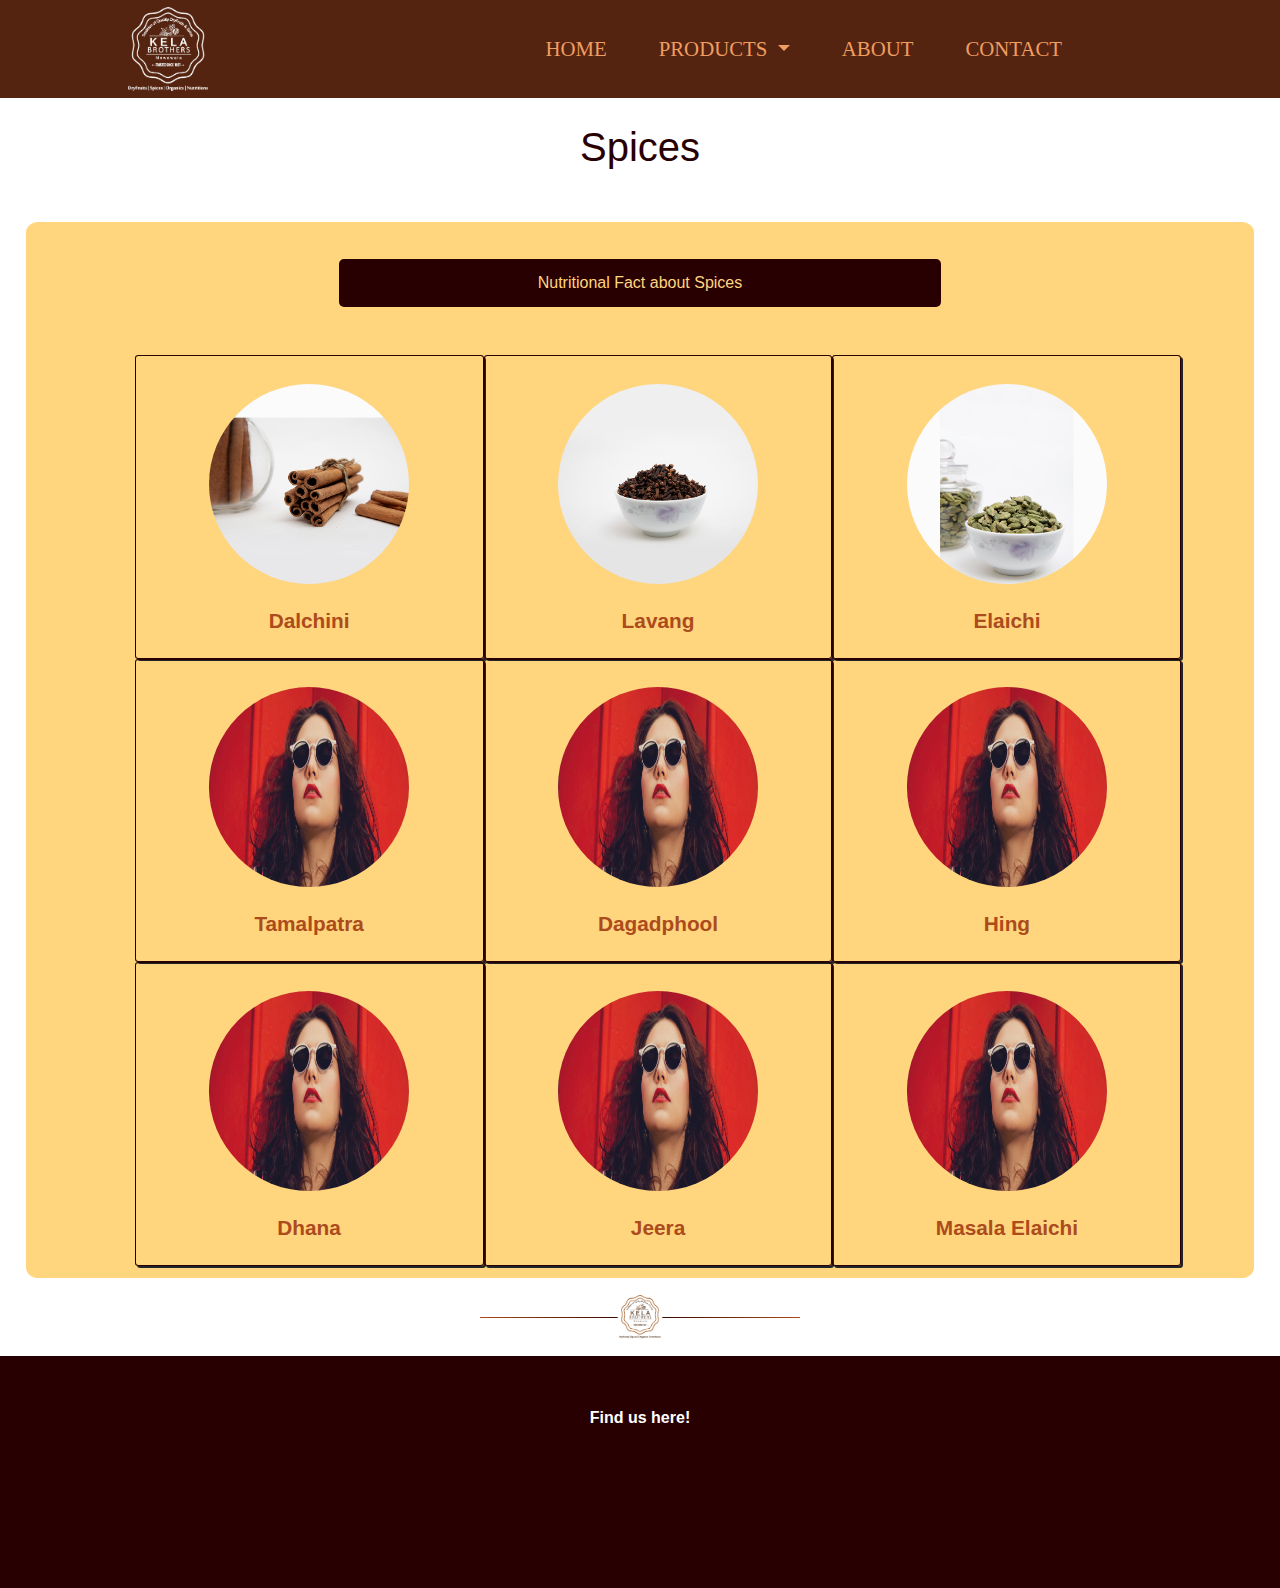
<file: spices.html>
<!DOCTYPE html>
<html>

<head>
  <link rel="stylesheet" href="https://cdnjs.cloudflare.com/ajax/libs/font-awesome/5.15.1/css/all.min.css" integrity="sha512-+4zCK9k+qNFUR5X+cKL9EIR+ZOhtIloNl9GIKS57V1MyNsYpYcUrUeQc9vNfzsWfV28IaLL3i96P9sdNyeRssA==" crossorigin="anonymous">
  <link rel="stylesheet" href="https://stackpath.bootstrapcdn.com/bootstrap/4.5.2/css/bootstrap.min.css" integrity="sha384-JcKb8q3iqJ61gNV9KGb8thSsNjpSL0n8PARn9HuZOnIxN0hoP+VmmDGMN5t9UJ0Z" crossorigin="anonymous">
  <link href="stylesheets/style.css" rel="stylesheet" type="text/css">
  <script src="https://code.jquery.com/jquery-3.5.1.slim.min.js" integrity="sha384-DfXdz2htPH0lsSSs5nCTpuj/zy4C+OGpamoFVy38MVBnE+IbbVYUew+OrCXaRkfj" crossorigin="anonymous"></script>
  <script src="https://cdn.jsdelivr.net/npm/popper.js@1.16.1/dist/umd/popper.min.js" integrity="sha384-9/reFTGAW83EW2RDu2S0VKaIzap3H66lZH81PoYlFhbGU+6BZp6G7niu735Sk7lN" crossorigin="anonymous"></script>
  <script src="https://stackpath.bootstrapcdn.com/bootstrap/4.5.2/js/bootstrap.min.js" integrity="sha384-B4gt1jrGC7Jh4AgTPSdUtOBvfO8shuf57BaghqFfPlYxofvL8/KUEfYiJOMMV+rV" crossorigin="anonymous"></script>
  <script src="https://code.jquery.com/jquery-1.10.2.js" crossorigin="anonymous"></script>

  <title>Kela Brother's Mewawala | HOME :: H&H Enterprise</title>

</head>

<body>


<div id="header">
</div>

<div class="dryfruits">
  <div class="protypes" id="sectionName1">
    <div data-target="#dryFruit1">
      <h1>Spices</h1>
    </div>
    <div id="dryFruit1" class="multi-collapse container dry-fruit-content" data-parent="#sectionName1">
      <div class="dry-fruit-cards">
        <span> Nutritional Fact about Spices </span>
      </div>
      <div class="products products-three row">
        <div class="col-lg-4 col-md-4 col-sm-4 product-border">
          <div data-toggle="collapse" data-target="#dryFruit1Content1" data-parent="#dryFruit1">
            <img src="images/Dalchinni.jpg" class="rounded-circle" alt="Cinque Terre" width="200" height="200">
            <h2>Dalchini</h2>
          </div>
        </div>
        <div class="col-lg-4 col-md-4 col-sm-4 product-border">
          <div data-toggle="collapse" data-target="#dryFruit1Content2" data-parent="#dryFruit1">
            <img src="images/Lavang.jpg" class="rounded-circle" alt="Cinque Terre" width="200" height="200">
            <h2>Lavang</h2>
          </div>
        </div>
        <div class="col-lg-4 col-md-4 col-sm-4 product-border">
          <div data-toggle="collapse" data-target="#dryFruit1Content3" data-parent="#dryFruit1">
            <img src="images/Elaichi.jpg" class="rounded-circle" alt="Cinque Terre" width="200" height="200">
            <h2>Elaichi</h2>
          </div>
        </div>
        <div class="col-lg-4 col-md-4 col-sm-4 product-border">
          <div data-toggle="collapse" data-target="#dryFruit1Content4" data-parent="#dryFruit1">
            <img src="images/bg1.jpg" class="rounded-circle" alt="Cinque Terre" width="200" height="200">
            <h2>Tamalpatra</h2>
          </div>
        </div>
        <div class="col-lg-4 col-md-4 col-sm-4 product-border">
          <div data-toggle="collapse" data-target="#dryFruit1Content5" data-parent="#dryFruit1">
            <img src="images/bg1.jpg" class="rounded-circle" alt="Cinque Terre" width="200" height="200">
            <h2>Dagadphool</h2>
          </div>
        </div>
        <div class="col-lg-4 col-md-4 col-sm-4 product-border">
          <div data-toggle="collapse" data-target="#dryFruit1Content6" data-parent="#dryFruit1">
            <img src="images/bg1.jpg" class="rounded-circle" alt="Cinque Terre" width="200" height="200">
            <h2>Hing</h2>
          </div>
        </div>
        <div class="col-lg-4 col-md-4 col-sm-4 product-border">
          <div data-toggle="collapse" data-target="#dryFruit1Content7" data-parent="#dryFruit1">
            <img src="images/bg1.jpg" class="rounded-circle" alt="Cinque Terre" width="200" height="200">
            <h2>Dhana</h2>
          </div>
        </div>
        <div class="col-lg-4 col-md-4 col-sm-4 product-border">
          <div data-toggle="collapse" data-target="#dryFruit1Content8" data-parent="#dryFruit1">
            <img src="images/bg1.jpg" class="rounded-circle" alt="Cinque Terre" width="200" height="200">
            <h2>Jeera</h2>
          </div>
        </div>
        <div class="col-lg-4 col-md-4 col-sm-4 product-border">
          <div data-toggle="collapse" data-target="#dryFruit1Content9" data-parent="#dryFruit1">
            <img src="images/bg1.jpg" class="rounded-circle" alt="Cinque Terre" width="200" height="200">
            <h2>Masala Elaichi</h2>
          </div>
        </div>
      </div>
      <div class="products information row">
        <div class="collapse multi-collapse w-100" id="dryFruit1Content1" data-parent="#dryFruit1">
          <div class="card card-body">
            Almonds facts
          </div>
        </div>
        <div class="collapse multi-collapse w-100" id="dryFruit1Content2" data-parent="#dryFruit1">
          <div class="card card-body">
            Content II Masala Almonds facts.
          </div>
        </div>
        <div class="collapse multi-collapse w-100" id="dryFruit1Content3" data-parent="#dryFruit1">
          <div class="card card-body">
            Content III Salted Almonds facts.
          </div>
        </div>
        <div class="collapse multi-collapse w-100" id="dryFruit1Content4" data-parent="#dryFruit1">
          <div class="card card-body">
            Content IV Chocolate Almonds facts.
          </div>
        </div>
        <div class="collapse multi-collapse w-100" id="dryFruit1Content5" data-parent="#dryFruit1">
          <div class="card card-body">
            Content V Rare Variety Almonds facts.
          </div>
        </div>
      </div>
    </div>
  </div>

  <hr  />
</div>

<div id="footer">
</div>

<script src="js/headerFooter.js"></script>

</body>

</html>
</file>
<file: stylesheets/style.css>
/*animations*/
  @keyframes fade-in {
    from {opacity:0}
    to {opacity:1}
  }

  @keyframes rotate-component {
    from {transform: rotateY(180deg);}
  }

  @keyframes pulse {
    0% {background-color: #FFD57E;}
    100% {background-color: #AC4B1C;}
  }

  @keyframes zoom-out {
    from {transform:scale(1);}
    to {transform:scale(1.5);}
  }
/*!!!!!!!!!!!!!!!!!!!!!!!!!!!!!!!!*/

/* Navigation Bar */
  .navbar {
    padding: 0;
    margin:0;
   /* background-image: linear-gradient(180deg, #542410, #784f28);*/
    background:#542410;
    z-index: 999999;
  }

  #navbarTogglerDemo02{
    padding-right:15%;
  }

  .navbar-toggler {
    margin-right: 5%;
    color: white;
  }

  .navbar-toggler-icon {
    color: white
  }

  .navbar-brand {
    font-family: "Ubuntu";
    font-size: 2.5rem;
    font-weight: bold;
    margin:2px auto;
    height:auto;
    padding-left:10%;
  }

  .navbar-brand img{
    max-width:80px;
  }

  .nav-item {
    padding: 0 18px;
  }

  .nav-link {
    color:#f09d61;
    font-size: 1.2rem;
    font-family: "Montserrat-Light";
  }

  .nav-link:hover {
    color: white;
  }

  #header a{
    font-size: 1.3rem;
  }

  @media only screen and (min-device-width: 760px) {
    .header-dropdown-menu {
      width: 100vw !important;
    }
  }

  .header-dropdown-menu {
    background-color: #542410 !important;
    color: #F09D61 !important;
  }

  .header-dropdown-menu .dropdown-item {
    color: #F09D61 !important;
  }

/* !!!!!!!!!!!!!!!!!!!!!!!!!!!!!!!!!!!!!!!!! */

/* Banner Carousel */
  .bannerSection {
    margin: 4% auto;
  }

  .bannerItem {
    height: inherit;
    width: 100%;
  }

  .carousel-inner {
    height: inherit;
    max-height: 60%;
  }

  #bannerCarousel {
    /* background-color: #c87941; */
  }

  .banner-image {
    width: 60%;
  }
/* !!!!!!!!!!!!!!!!!!!!!!!!!!!!!!!!!!!!!!!!! */

.container {
  width: 100%;
  max-width: 100%;
  text-align: center;
  padding: 0;
}

.column {
  float: left;
  width: 25%;
  padding: 5px;
}

/* Products */
  .protypes h3{
    font-size:1.3rem;
  }

  .protypes{
    /* background-color: #c87941; */
    /* margin: 1%; */
    text-align: center;
  }

  .products-background {
    /* background-image: linear-gradient(180deg, #FFD57E, #AC4B1C); */
  }

  .products {
    width: 90%;
    max-width: 90%;
    margin: 0 auto;
    padding: 2% 0 0 3%;
  }

  .pulse-animate {
    animation: pulse 5s infinite alternate;
  }

  .product-image:hover {
    animation: fade-in 2s;
  }

  .products-five{
    padding: 2% 0 0 2%;
  }

  @media only screen and (max-device-width: 800px) {
    .products-five{
      padding: 2% 0 0 0;
    }
  }

  .products-three{
    /* max-width: 70% */
  }

  .products-three div {
    padding-top: 2%;
  }

  .product-border {
    border: 1px solid #290001;
    border-radius: 1%;
    box-shadow: 2px 2px;
  }

  .products h2 {
    font-size:1.3rem;
    font-weight: bold;
    color: #AC4B1C;
    margin-top: 3%;
    padding: 5% 0;
  }

  .products a{
    text-decoration: none;
  }

  .products a:hover{
    text-decoration: none;
  }

  .information{
    display: none;
    padding-bottom:2%;
  }

  .price-table{
    background-color: #290001;
    color: #FFD57E;
    border-radius: 1%;
  }

  .price-table th {
    color: white;
  }
/* !!!!!!!!!!!!!!!!!!!!!!!!!!!!!!!!!!!!!!!!! */

/* recommendedProducts */
  .recommendedProducts {
    margin: 5% 1%;
    /* background-color: #c87941; */
  }

  .recommendedProductsRow {
    padding: 1%;
    margin: auto 0;
  }

  .img-thumbnail:hover {
    animation: rotate-component 1s;
  }
/* !!!!!!!!!!!!!!!!!!!!!!!!!!!!!!!!!!!!!!!!! */

/* Clearfix (clear floats) */
  .row::after {
    content: "";
    clear: both;
    display: table;
  }

/* Testimonial Styles */
  .testimonial {
    padding: 5% 0 !important;
    margin: 3% auto;
  }

  .testimonial h5 {
      padding-top: 10px;
      color: #AC4B1C;
      text-transform: uppercase;
      font-size: 15px;
      margin-top: 2%;
  }

  .testimonial p {
      color: black;
      line-height: 1.4;
      font-size: 1rem;
      margin: 5% 25%;
      word-wrap: break-word;
      min-height: 150px;
      text-align: center;
      display: inline-block;
  }

  .testimonial img {
      margin: 2% auto;
  }

  .testimonial i {
    color: #AC4B1C;
  }

  .testo{
    padding-top: 5%;
    padding-bottom: 5%;
  }

  .testimonialSection {
    /* background-color: #290001; */
    /* margin: 1%; */
  }

  .testimonialSection h3 {
    border-radius: 5px 5px 0 0;
  }

  .carousel-control{
    border-radius: 0 0 5px 5px;
  }

/* !!!!!!!!!!!!!!!!!!!!!!!!!!!!!!!! */

/* Founders */
.foundersSection {
  margin: 2% 2%;
}

/* !!!!!!!!!!!!!!!!!!!!!!!!!!!!!!!! */

/* About */
  .Aboutexp {
    text-align: center;
    overflow: hidden;
  }

  .img-wrapper {
    display: inline-block;
    overflow: hidden;
    max-height:100%;
    max-width:100%;
  }

  .Aboutexp img{
    max-width: 60%;
  }

  .Aboutexp img:hover {
    animation: zoom-out 1s;
  }

  .about-section {
    padding: 5%;
  }

  .about-card {
    margin:1%;
    max-width: 30%;
    padding: 0;
  }

  .about-card p {
    padding: 2%;
  }

  .about-card-header i {
    color: #c87941;
    padding: 5%;
    font-size: 2.5rem;
  }

  .about-card-header {
    padding: 0;
  }

  .about-row {
    margin: 1%;
    padding-left: 7% !important;
  }

  .about-body {
    text-align: center;
  }

  @media only screen and (max-device-width: 760px) {
    .about-body{
      flex: 1;
    }
  }
/* !!!!!!!!!!!!!!!!!!!!!!!!!!!!!!!! */

/* dryFruits */
  .dryfruit-main {
    /* background-color: #FFD57E; */
  }

  .protypes i {
    padding-left: 2%;
  }

  .p1 {
    margin-top: 0;
    background-color: #ffc93c;
    padding-top: 1%;
    padding-bottom: 1%;
    text-align: center;
    font-size: 20px;
    color: white;
    margin-bottom: 0;
    border-radius: 5px 5px 0 0;
  }

  .p2{
    padding-top: 10px;
    padding-bottom: 5px;
    text-align: center;
    font-size: 20px;
    font-style: bold;
  }

  .dryfruits h2{
    /* font-size: 1rem; */
    color: #AC4B1C;
  }

  .dry-fruit-cards{
    display: block;
    margin: 2% auto;
    width:50%;
    background:#290001;
    border-radius: 5px;
    color: #FFD57E;
    padding: 1%;
  }

  .dry-fruit-content{
    /* background-image: linear-gradient(180deg, #FFD57E, #AC4B1C); */
    /* background-color: #290001; */
    background-color: #FFD57E;
    width: 96%;
    margin:2% 2%;
    padding: 1%;
    border-radius: 1%;
  }

  @media only screen and (max-device-width: 760px) {
    .dryfruit-main{
      height: 75vh;
    }
  }

  .price-div {
    margin-bottom: 5%;
  }

  .price {
    background-color:#290001;
    color:#FFD57E;
  }

  .products .btn {
    background-color:#290001;
    color:#FFD57E;
  }

  .products .btn:hover{
    background-color:#290001;
    color:white;
  }
/* /////////////////////////////// */

/* nutrition */

.nutrition {
  margin:1%;
}

.nutrition-row {
  /* margin: 1%; */
  margin: 0 0 1%;
  align-items: center;
  background-color: saddlebrown;
  min-height: 15vh;
}

.nutrition-row h3 {
  color: white;
}

.nutrition img {
  height: 250px;
  width: 250px;
}

.nutrition-details-section {
  align-items: center;
}

/* /////////////////////////////// */

/* contact  */
  .contact-page-main {
    text-align: center;
    align-content: center;
    /* background-color: #c87941; */
    margin: 0;
    color: #AC4B1C;
  }

  @media only screen and (max-device-width: 760px) {
    .contact-page-main{
      flex: 1;
    }
  }

  .cont-details h3{
    margin:2%;
    border-radius: 5px;
    color: #AC4B1C;
    font-size: 1.5rem;
  }
  /* Control the left side */
  .contact-left {
    left: 0;
  }

  /* Control the right side */
  .contact-right {
    right: 0;
  }

  .contact-block {
    padding-left: 5%;
    padding-right: 5%;
    margin: 2% auto;
  }

  .contact-card {
    padding: 0;
  }

  .contact-card-header {
    font-weight: bold;
  }

  .contact-card-header i {
    padding-right: 2%;
  }

  .contact-card-body {
    padding: 0;
  }

  .contact-card-text {
    padding: 5%;
    color: #290001;
  }

  .contact-card-title {
    padding: 5%;
  }

  .contact-text {
    margin:2%;
    font-weight: bold;
    align-self: center;
  }

  .contact-map{
    margin:2%;
    text-align:center;
  }

  .contact-map h3{
    border-radius: 5px;
    margin-bottom: 5%;
    color: #AC4B1C;
    font-size: 1.5rem;
  }

  .mapouter {
    position: relative;
    text-align: center;
    max-width: 100%;
    margin: 5% auto;
  }
  .gmap_canvas {
    overflow: hidden;
    background: none !important;
    max-width: 100%;
  }
/* !!!!!!!!!!!!!!!!!!!!!!!!!!!!!!!! */

/* dryFruits image hover */


/* !!!!!!!!!!!!!!!!!!!!!!!!!!!!!!!!!!! */

/*dryFruits Page*/

#sectionName3{
 /* background-image: linear-gradient(180deg, #FFD57E, #AC4B1C); */
}

/* !!!!!!!!!!!!!!!!!!!!!!!!!!!!!!!!!!! */

/* Generic components */
  h1 {
    /* font-family: "Montserrat"; */
    margin-top: 0;
    margin-bottom: 0;
    padding-top: 2%;
    padding-bottom: 2%;
    text-align: center;
    color: #290001;
  }

  h3 {
    margin-top: 0;
    /* background-color: #87431d; */
    padding-top: 2%;
    padding-bottom: 2%;
    text-align: center;
    color: #290001;
    margin-bottom: 0;
    border-radius: 5px 5px 0 0;
    font-size:1.3rem;
  }

  @media only screen and (max-device-width: 760px) {
    body {
      display: flex;
      flex-direction: column;
      height: 100vh;
    }
  }

  hr {
    margin: 3% auto;
    width: 25%;
    border: none;
    height: 1px;
    background-image: linear-gradient(to right, #AC4B1C, #290001, #AC4B1C);
  }
  hr::after {
    content: url('../images/LOGO.png');
    display: inline-block;
    position: absolute;
    left: 50%;
    transform: translate(-50%, -50%) scale(0.1, 0.1);
    transform-origin: 50% 50%;
    padding: 1rem;
    background-color: white;
  }

  .header-gradient {
    background-image: linear-gradient(180deg, #AC4B1C, #FFD57E);
  }

  .card {
    border-radius: 5px;
    box-shadow: 2px 2px grey;
  }
/* !!!!!!!!!!!!!!!!!!!!!!!!!!!!!!!! */


/* Footer */
  footer {
       background-color: #290001;
       padding: 50px;
       text-align: center;
       color: white;
       bottom: 0;
       flex-shrink: 0;
  }

  .handles{
    margin-top: 3rem !important;
    font-size:2.5em;
  }

  .handles a {
      margin:10px;
      color:#ffc93c;
      text-decoration: none;
  }

/*!!!!!!!!!!!!!!!!!!!!!!!!!!!!!!!!!!!!!!!!!*/
</file>
